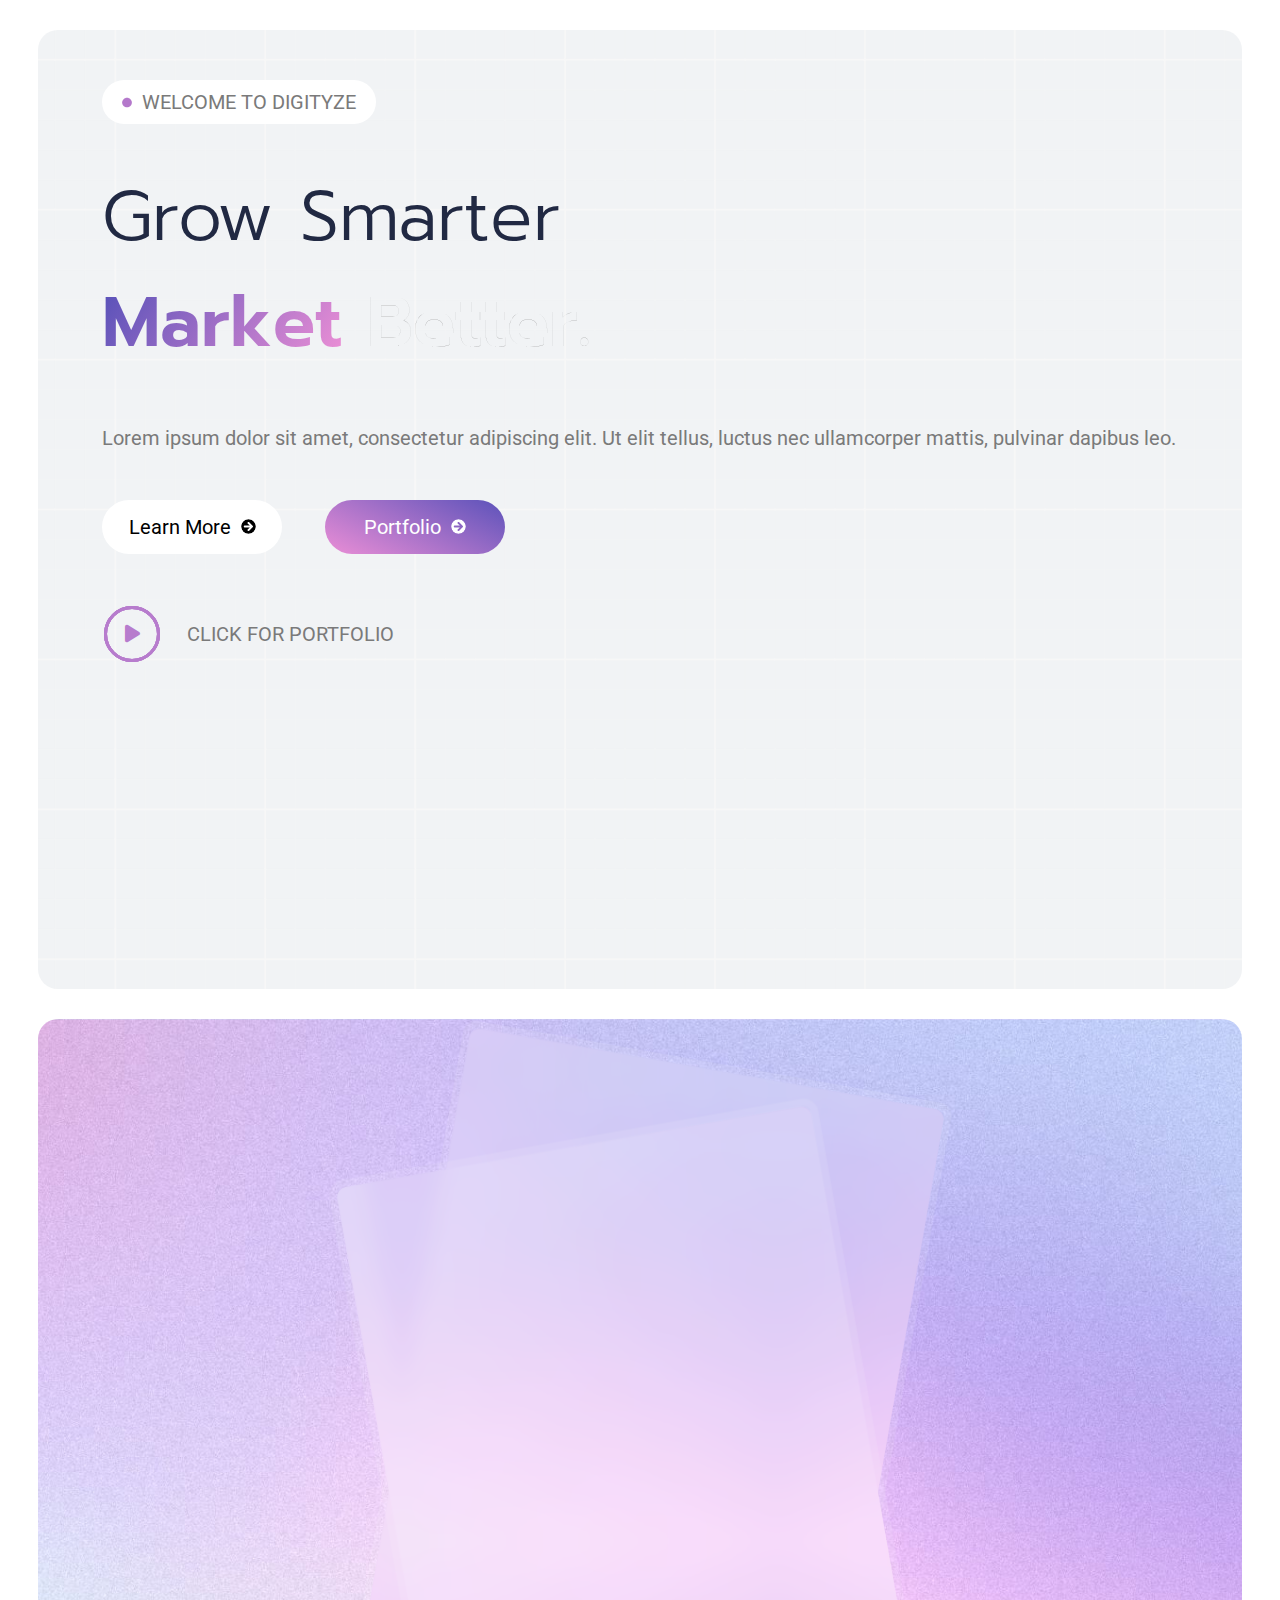
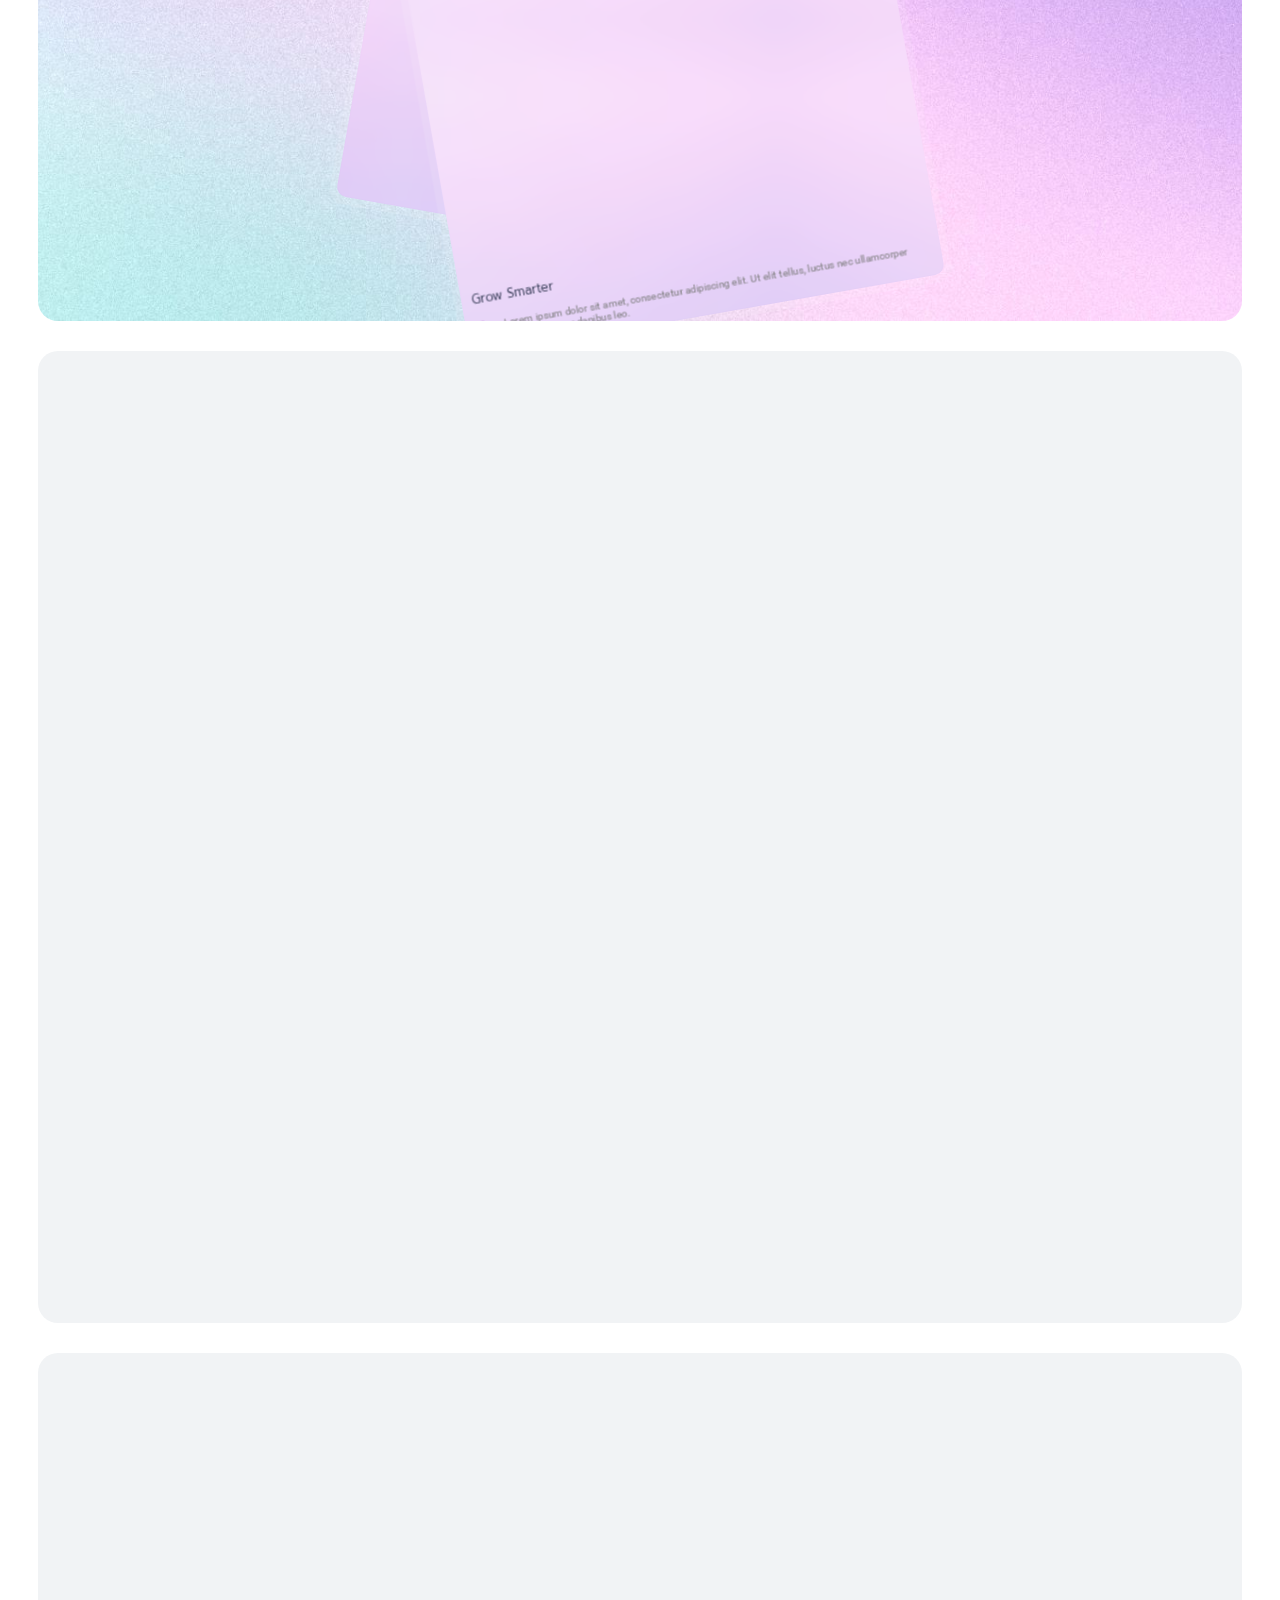
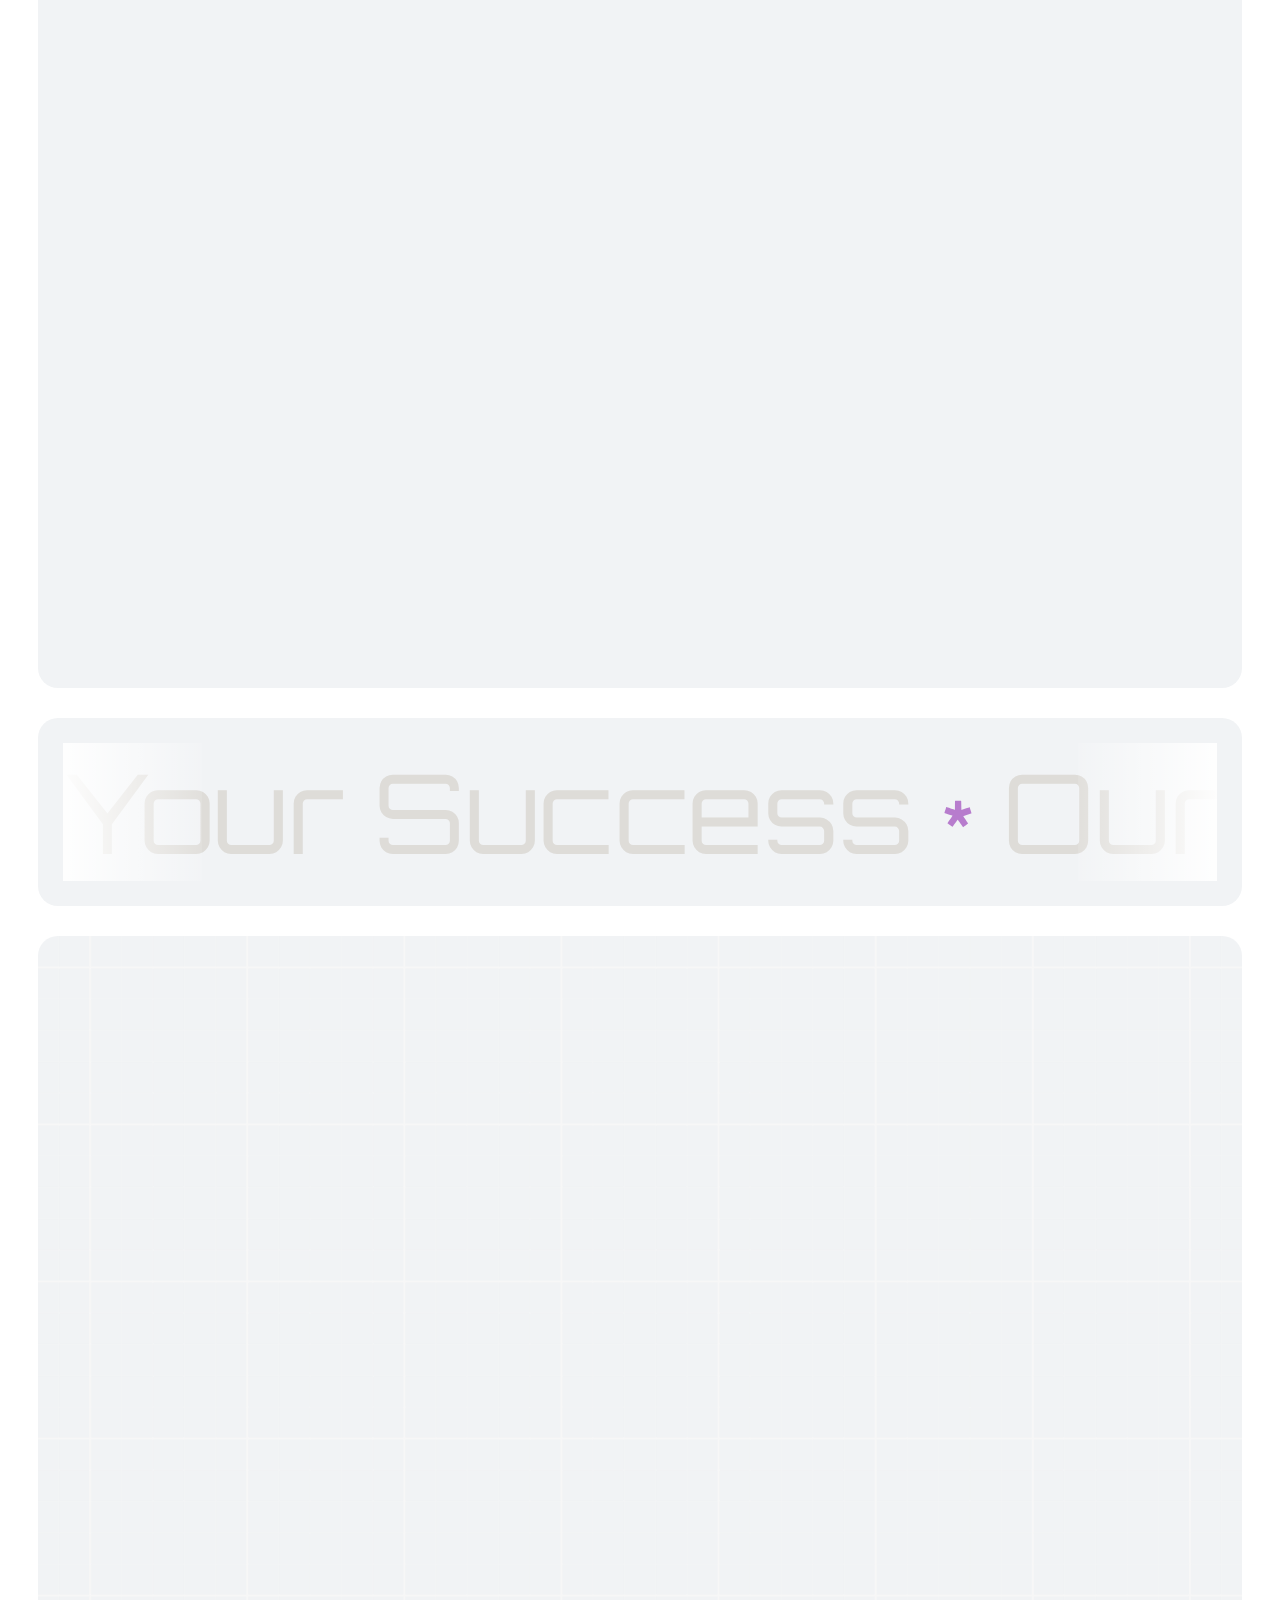
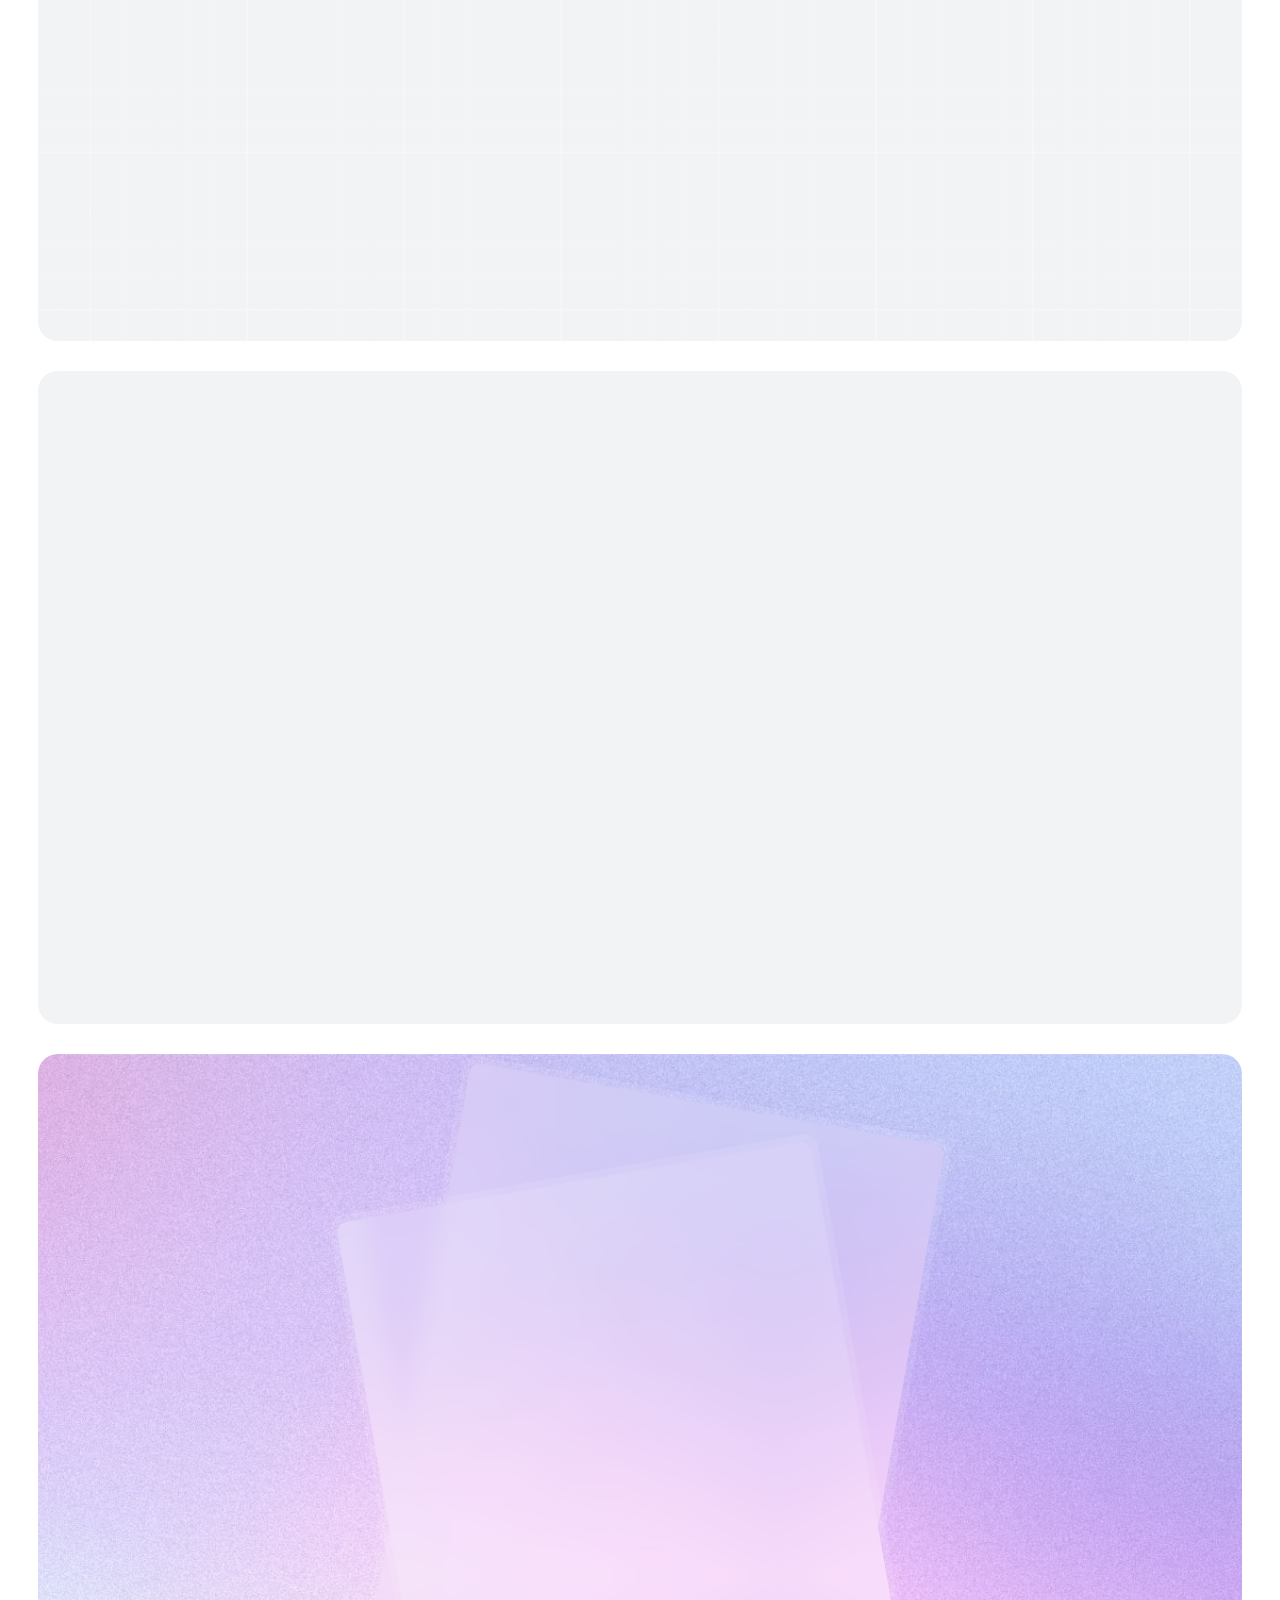
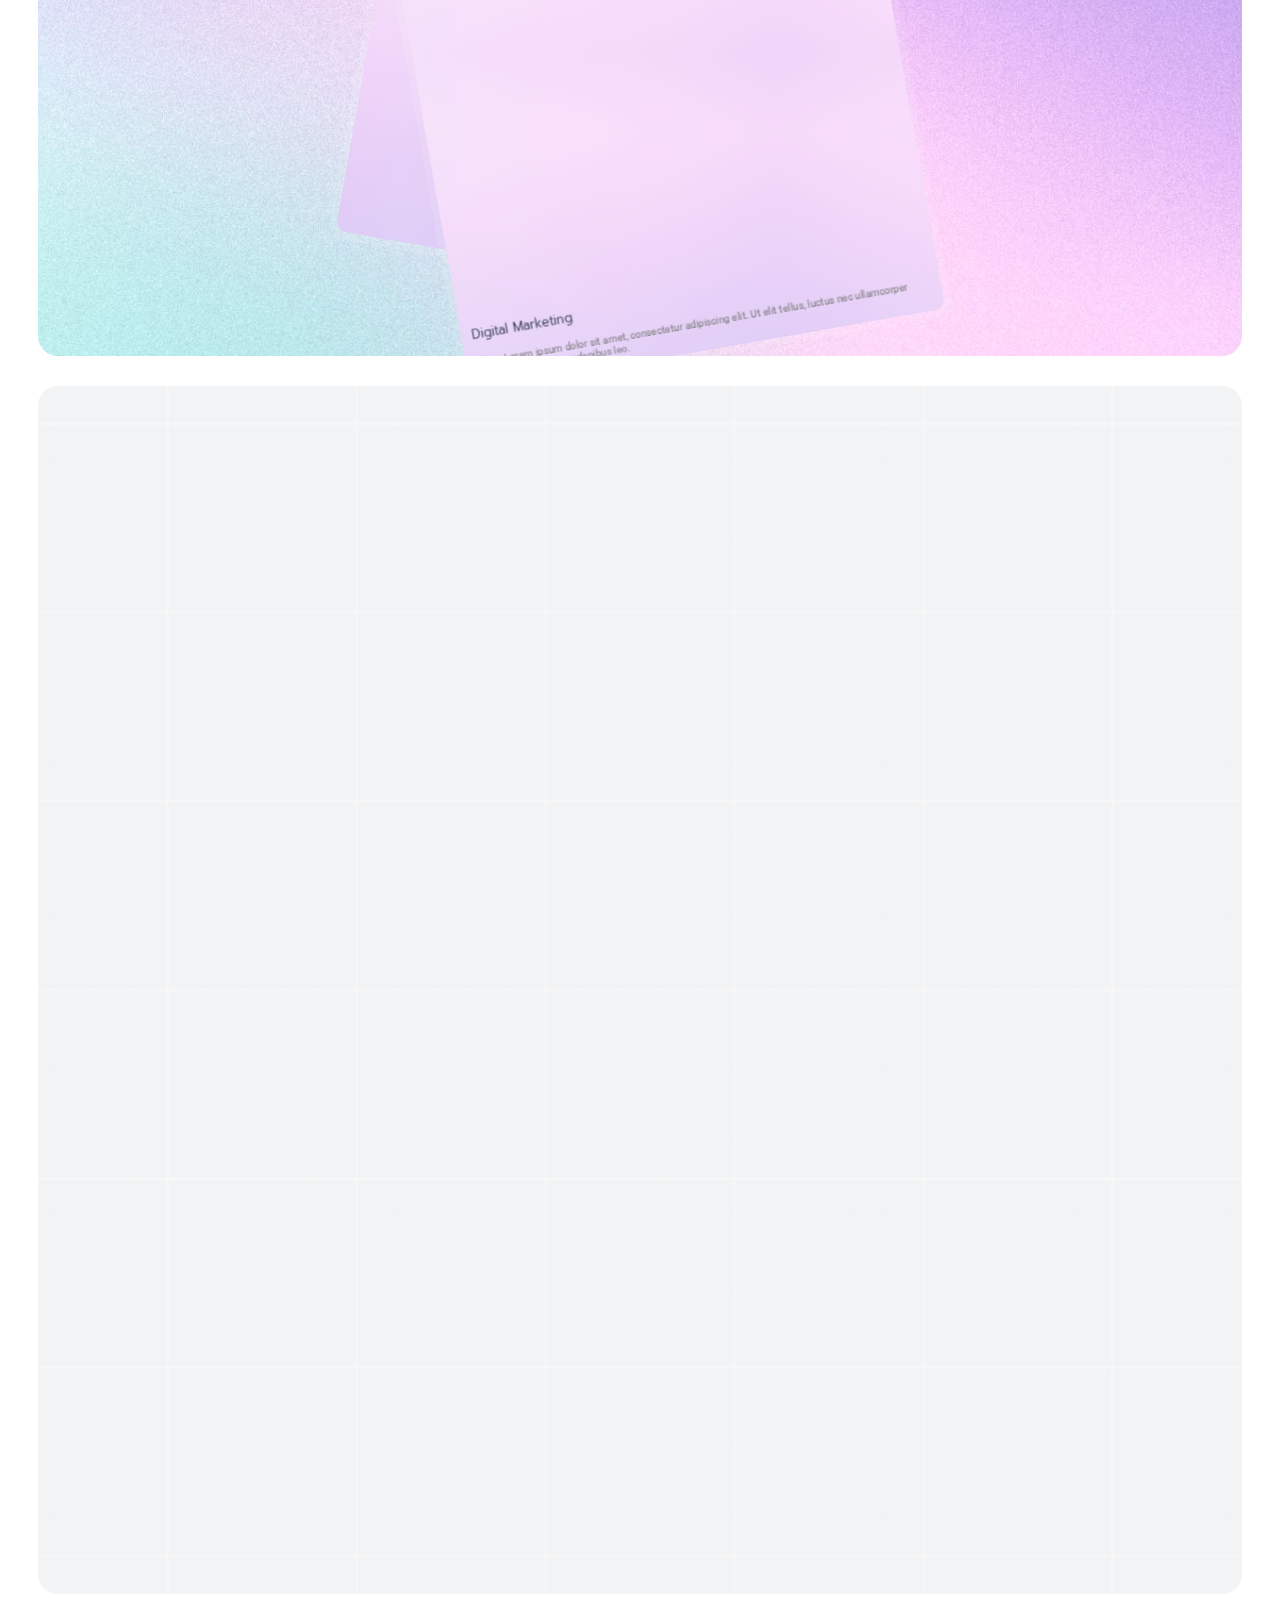
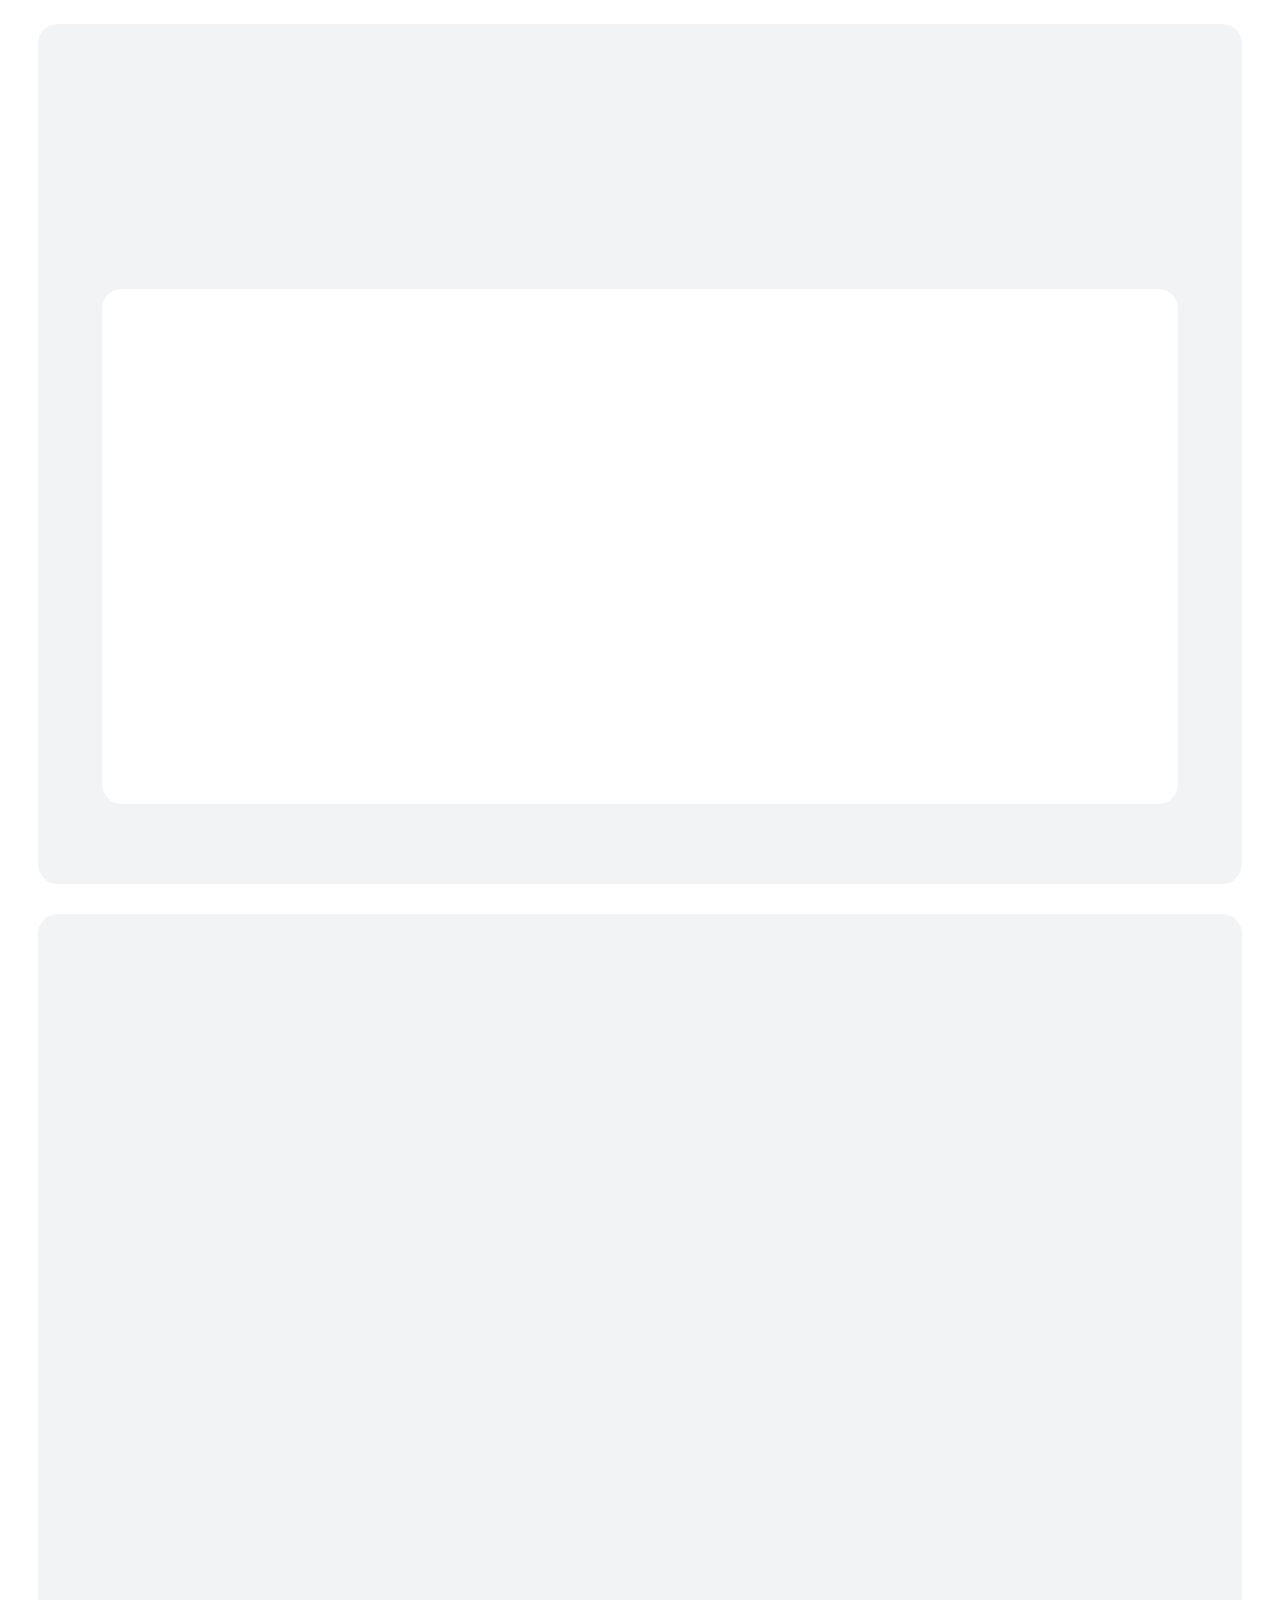
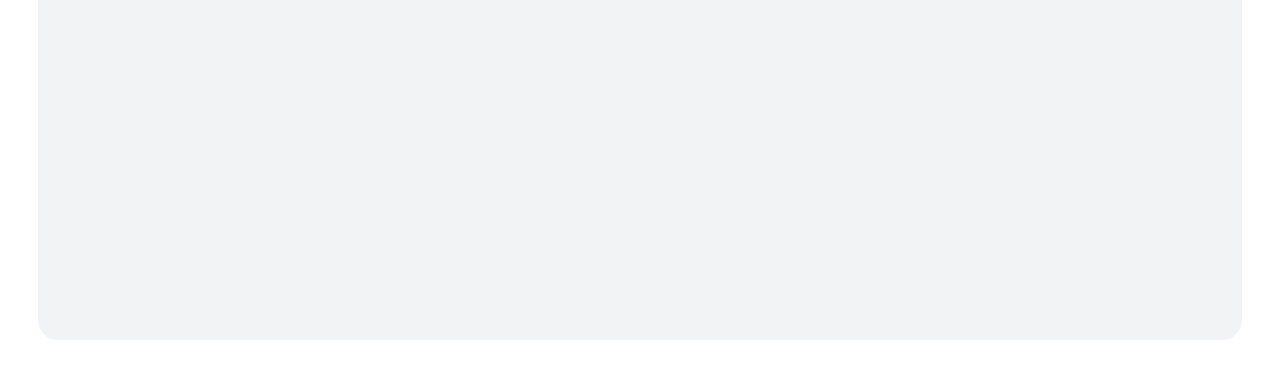
<file: index.html>
<!DOCTYPE html>
<html lang="en">

<head>
    <meta charset="UTF-8" />
    <meta name="viewport" content="width=device-width, initial-scale=1.0" />
    <title>Digitize</title>
    <link rel="stylesheet" href="style.css">
    <link href="https://fonts.googleapis.com/css2?family=Orbitron&display=swap" rel="stylesheet">
    <link href="https://fonts.googleapis.com/css2?family=Roboto&display=swap" rel="stylesheet">
    <link href="https://fonts.googleapis.com/css2?family=Prompt&display=swap" rel="stylesheet">
    <link rel="stylesheet" href="https://cdnjs.cloudflare.com/ajax/libs/font-awesome/6.4.0/css/all.min.css">
</head>

<body>
    <section class="section1">
        <section class="section1_col1 background_caro">
            <div class="sub_title ">
                <svg aria-hidden="true" class="sub_title_icon e-font-icon-svg e-fas-circle" viewBox="0 0 512 512"
                    xmlns="http://www.w3.org/2000/svg">
                    <path d="M256 8C119 8 8 119 8 256s111 248 248 248 248-111 248-248S393 8 256 8z"></path>
                </svg>

                <span>WELCOME TO DIGITYZE</span>
            </div>

            <h1 class="section1_col1_main_title first">
                Grow Smarter
                <div class="section1_col1_main_title_highligt promt_font">
                    <span class="main_title_highligt"> Market</span>
                    <span class="section1_col1_main_title_highligt2"> Better.</span>
                </div>
            </h1>

            <p class="section1_col1_content">Lorem ipsum dolor sit amet, consectetur adipiscing elit. Ut elit tellus,
                luctus nec ullamcorper mattis, pulvinar dapibus leo.</p>

            <div class="section1_col1_list_btt">
                <div class="button_gradient section1_col1_button_white section1_col1_button">
                    Learn More
                    <svg aria-hidden="true"
                        class="button_gradient_icon button_white_icon e-font-icon-svg e-fas-arrow-circle-right"
                        viewBox="0 0 512 512" xmlns="http://www.w3.org/2000/svg">
                        <path
                            d="M256 8c137 0 248 111 248 248S393 504 256 504 8 393 8 256 119 8 256 8zm-28.9 143.6l75.5 72.4H120c-13.3 0-24 10.7-24 24v16c0 13.3 10.7 24 24 24h182.6l-75.5 72.4c-9.7 9.3-9.9 24.8-.4 34.3l11 10.9c9.4 9.4 24.6 9.4 33.9 0L404.3 273c9.4-9.4 9.4-24.6 0-33.9L271.6 106.3c-9.4-9.4-24.6-9.4-33.9 0l-11 10.9c-9.5 9.6-9.3 25.1.4 34.4z">
                        </path>
                    </svg>
                </div>

                <div class="button_gradient section1_col1_button">
                    Portfolio
                    <svg aria-hidden="true" class="button_gradient_icon  e-font-icon-svg e-fas-arrow-circle-right"
                        viewBox="0 0 512 512" xmlns="http://www.w3.org/2000/svg">
                        <path
                            d="M256 8c137 0 248 111 248 248S393 504 256 504 8 393 8 256 119 8 256 8zm-28.9 143.6l75.5 72.4H120c-13.3 0-24 10.7-24 24v16c0 13.3 10.7 24 24 24h182.6l-75.5 72.4c-9.7 9.3-9.9 24.8-.4 34.3l11 10.9c9.4 9.4 24.6 9.4 33.9 0L404.3 273c9.4-9.4 9.4-24.6 0-33.9L271.6 106.3c-9.4-9.4-24.6-9.4-33.9 0l-11 10.9c-9.5 9.6-9.3 25.1.4 34.4z">
                        </path>
                    </svg>
                </div>
            </div>

            <div class="section1_col1_play_btt">
                <div class="section1_col1_play_btt_wrap_icon">
                    <i class="fas fa-play section1_col1_play_btt_icon"></i>
                    <span class="section1_col1_play_btt_wrap_icon_animation "></span>
                    <span class="section1_col1_play_btt_wrap_icon_animation delay1"></span>
                    <span class="section1_col1_play_btt_wrap_icon_animation delay2"></span>
                    <span class="section1_col1_play_btt_wrap_icon_animation delay3"></span>
                </div>
                CLICK FOR PORTFOLIO
            </div>

            <section class="section1_col1_list_counter">
                <div class="section1_col1_counter1 section1_col1_counter background_gradient">
                    <div class="section1_col1_counter_icon icon1">
                        <svg class="section1_up_right_icon" width="800px" height="800px" color="white"
                            viewBox="0 0 24 24" xmlns="http://www.w3.org/2000/svg" fill="none" stroke="#000000"
                            stroke-width="2" stroke-linecap="round" stroke-linejoin="round"
                            class="feather feather-arrow-up-right">
                            <line x1="7" y1="17" x2="17" y2="7"></line>
                            <polyline points="7 7 17 7 17 17"></polyline>
                        </svg>
                    </div>

                    <div class="section1_col1_counter1_align_text">
                        <div class="section1_col1_counter1_value orbitron_font">
                            239
                        </div>
                        <div class="section1_col1_counter1_content">
                            PORTFOLIO
                        </div>
                    </div>
                </div>

                <div class="section1_col1_counter2 section1_col1_counter">
                    <div class="section1_col1_counter_icon">
                        <svg class="section1_up_right_icon" width="800px" height="800px" color="white"
                            viewBox="0 0 24 24" xmlns="http://www.w3.org/2000/svg" fill="none" stroke="#000000"
                            stroke-width="2" stroke-linecap="round" stroke-linejoin="round"
                            class="feather feather-arrow-up-right">
                            <line x1="7" y1="17" x2="17" y2="7"></line>
                            <polyline points="7 7 17 7 17 17"></polyline>
                        </svg>
                    </div>

                    <div class="section1_col1_counter2_value orbitron_font">
                        65
                    </div>


                    <div class="section1_col1_counter2_content">
                        OUR TEAM
                    </div>

                </div>

                <div class="section1_col1_counter3 section1_col1_counter">
                    <div class="section1_col1_counter_icon">
                        <svg class="section1_up_right_icon" width="800px" height="800px" color="white"
                            viewBox="0 0 24 24" xmlns="http://www.w3.org/2000/svg" fill="none" stroke="#000000"
                            stroke-width="2" stroke-linecap="round" stroke-linejoin="round"
                            class="feather feather-arrow-up-right">
                            <line x1="7" y1="17" x2="17" y2="7"></line>
                            <polyline points="7 7 17 7 17 17"></polyline>
                        </svg>
                    </div>

                    <div class="section1_col1_counter3_value orbitron_font">
                        + <span class="section1_col1_counter3_value_value">12</span>
                    </div>


                    <div class="section1_col1_counter3_content">
                        COMPANY
                    </div>
                </div>
            </section>
        </section>

        <section class="section1_col2 background_gradient">
            <section class="section1_col2_wrap_wrap">
                <section class="section1_col2_wrap box2">
                    <div class="section1_col2_wrap_img">
                        <div class="section1_col2_img">
                            <img class="section1_col2_image1 box2" loading="lazy" decoding="async" src="img/Image2.jpg">
                        </div>
                    </div>

                    <div class="section1_col2_hidden_box2">
                        <h3 class="section1_col2_title">Grow Smarter</h3>

                        <div class="section1_col2_text">
                            <div class="section1_col2_text1a">
                                <svg aria-hidden="true" class="e-font-icon-svg e-fab-diaspora" viewBox="0 0 512 512"
                                    xmlns="http://www.w3.org/2000/svg">
                                    <path
                                        d="M251.64 354.55c-1.4 0-88 119.9-88.7 119.9S76.34 414 76 413.25s86.6-125.7 86.6-127.4c0-2.2-129.6-44-137.6-47.1-1.3-.5 31.4-101.8 31.7-102.1.6-.7 144.4 47 145.5 47 .4 0 .9-.6 1-1.3.4-2 1-148.6 1.7-149.6.8-1.2 104.5-.7 105.1-.3 1.5 1 3.5 156.1 6.1 156.1 1.4 0 138.7-47 139.3-46.3.8.9 31.9 102.2 31.5 102.6-.9.9-140.2 47.1-140.6 48.8-.3 1.4 82.8 122.1 82.5 122.9s-85.5 63.5-86.3 63.5c-1-.2-89-125.5-90.9-125.5z">
                                    </path>
                                </svg>
                            </div>

                            <div class="section1_col2_text1b">
                                Lorem ipsum dolor sit amet, consectetur adipiscing elit. Ut elit tellus, luctus nec
                                ullamcorper
                                mattis, pulvinar dapibus leo.
                            </div>
                        </div>
                    </div>
                </section>

                <div class="section1_col2_wrap">
                    <div class="section1_col2_wrap_img">
                        <div class="section1_col2_img">
                            <img class="section1_col2_image1" loading="lazy" decoding="async"
                                src="img/four-female-partners-sitting-at-desk-and-discussin-2024-12-13-13-45-03-utc.jpg">
                        </div>
                        <img class="section1_col2_image2" loading="lazy" decoding="async"
                            src="img/satisfied-young-woman-reads-interesting-invitation-2025-01-23-21-30-28-utc-2.png">
                    </div>


                    <h3 class="section1_col2_title">Grow Smarter</h3>

                    <div class="section1_col2_text">
                        <div class="section1_col2_text1a">
                            <svg aria-hidden="true" class="e-font-icon-svg e-fab-diaspora" viewBox="0 0 512 512"
                                xmlns="http://www.w3.org/2000/svg">
                                <path
                                    d="M251.64 354.55c-1.4 0-88 119.9-88.7 119.9S76.34 414 76 413.25s86.6-125.7 86.6-127.4c0-2.2-129.6-44-137.6-47.1-1.3-.5 31.4-101.8 31.7-102.1.6-.7 144.4 47 145.5 47 .4 0 .9-.6 1-1.3.4-2 1-148.6 1.7-149.6.8-1.2 104.5-.7 105.1-.3 1.5 1 3.5 156.1 6.1 156.1 1.4 0 138.7-47 139.3-46.3.8.9 31.9 102.2 31.5 102.6-.9.9-140.2 47.1-140.6 48.8-.3 1.4 82.8 122.1 82.5 122.9s-85.5 63.5-86.3 63.5c-1-.2-89-125.5-90.9-125.5z">
                                </path>
                            </svg>
                        </div>

                        <div class="section1_col2_text1b">
                            Lorem ipsum dolor sit amet, consectetur adipiscing elit. Ut elit tellus, luctus nec
                            ullamcorper
                            mattis, pulvinar dapibus leo.
                        </div>
                    </div>
                </div>
            </section>
        </section>
    </section>

    <section class="section2">
        <section class="section2_row1">
            <section class="section2_row1_col1">
                <div class="sub_title ">
                    <svg aria-hidden="true" class="sub_title_icon e-font-icon-svg e-fas-circle" viewBox="0 0 512 512"
                        xmlns="http://www.w3.org/2000/svg">
                        <path d="M256 8C119 8 8 119 8 256s111 248 248 248 248-111 248-248S393 8 256 8z"></path>
                    </svg>

                    <span>WE PROVIDE</span>
                </div>

                <h2 class="section1_col1_main_title">
                    We Provide Complete Online
                    <span class="main_title_highligt"> Marketing</span>
                    Solutions
                </h2>
            </section>


            <section class="section2_row1_col2">
                Lorem ipsum dolor sit amet, consectetur adipiscing elit. Ut elit tellus, luctus nec ullamcorper
                mattis, pulvinar dapibus leo.

                <div class="section2_row1_col2_button button_gradient">
                    Learn More
                    <svg aria-hidden="true" class="button_gradient_icon  e-font-icon-svg e-fas-arrow-circle-right"
                        viewBox="0 0 512 512" xmlns="http://www.w3.org/2000/svg">
                        <path
                            d="M256 8c137 0 248 111 248 248S393 504 256 504 8 393 8 256 119 8 256 8zm-28.9 143.6l75.5 72.4H120c-13.3 0-24 10.7-24 24v16c0 13.3 10.7 24 24 24h182.6l-75.5 72.4c-9.7 9.3-9.9 24.8-.4 34.3l11 10.9c9.4 9.4 24.6 9.4 33.9 0L404.3 273c9.4-9.4 9.4-24.6 0-33.9L271.6 106.3c-9.4-9.4-24.6-9.4-33.9 0l-11 10.9c-9.5 9.6-9.3 25.1.4 34.4z">
                        </path>
                    </svg>
                </div>
            </section>
        </section>

        <section class="section2_row2">
            <div class="section2_row2_item ">
                <h3 class="section2_row2_title">Social Media Strategy</h3>

                <p class="section2_row2_content">Lorem ipsum dolor sit amet, consectetur adipiscing elit. Ut elit tellus
                    luctus nec.
                </p>

                <div class="section2_row2_item_stack">
                    <div class="section2_row2_item_stack1">
                    </div>
                    <div class="section2_row2_item_stack2">
                    </div>
                    <div class="section2_row2_item_stack_icon">
                        <i class="fas fa-share-alt section2_row2_item_stack_icon_icon"></i>
                    </div>

                    <div class="section2_row2_img">
                        <img class="section2_row2_image" loading="lazy" decoding="async"
                            src="img/person-studying-digital-marketing-online-2025-02-11-13-58-52-utc-1536x1024.jpg">
                    </div>
                </div>
            </div>

            <div class="section2_row2_item middle background_gradient ">
                <h3 class="section2_row2_title middle ">Digital Marketing</h3>

                <p class="section2_row2_content">Lorem ipsum dolor sit amet, consectetur adipiscing elit. Ut elit tellus
                    luctus nec.
                </p>

                <div class="section2_row2_item_stack">
                    <div class="section2_row2_item_stack1">
                    </div>
                    <div class="section2_row2_item_stack2">
                    </div>
                    <div class="section2_row2_item_stack_icon middle ">
                        <i class="fas fa-bullseye section2_row2_item_stack_icon_icon"></i>
                    </div>

                    <div class="section2_row2_img">
                        <img class="section2_row2_image" loading="lazy" decoding="async"
                            src="img/four-female-partners-sitting-at-desk-and-discussin-2024-12-13-13-45-03-utc-1536x1024.jpg">
                    </div>
                </div>
            </div>

            <div class="section2_row2_item">
                <h3 class="section2_row2_title">Brand Development</h3>

                <p class="section2_row2_content">Lorem ipsum dolor sit amet, consectetur adipiscing elit. Ut elit tellus
                    luctus nec.
                </p>

                <div class="section2_row2_item_stack">
                    <div class="section2_row2_item_stack1">
                    </div>
                    <div class="section2_row2_item_stack2">
                    </div>
                    <div class="section2_row2_item_stack_icon">
                        <i class="fas fa-tag section2_row2_item_stack_icon_icon"></i>
                    </div>

                    <div class="section2_row2_img">
                        <img class="section2_row2_image" loading="lazy" decoding="async"
                            src="img/brainstorming-session-2025-02-11-13-52-36-utc-1536x1025.jpg">
                    </div>
                </div>
            </div>
        </section>
    </section>

    <section class="section3">
        <section class="section2_row1">
            <section class="section2_row1_col1">
                <div class="sub_title ">
                    <svg aria-hidden="true" class="sub_title_icon e-font-icon-svg e-fas-circle" viewBox="0 0 512 512"
                        xmlns="http://www.w3.org/2000/svg">
                        <path d="M256 8C119 8 8 119 8 256s111 248 248 248 248-111 248-248S393 8 256 8z"></path>
                    </svg>

                    <span>OUR SOLUTIONS</span>
                </div>

                <h2 class="section1_col1_main_title">
                    Driving Growth Through Digital
                    <span class="main_title_highligt">Excellence</span>
                </h2>
            </section>


            <section class="section2_row1_col2">
                Lorem ipsum dolor sit amet, consectetur adipiscing elit. Ut elit tellus, luctus nec ullamcorper
                mattis, pulvinar dapibus leo.

                <div class="section2_row1_col2_button button_gradient">
                    Learn More
                    <svg aria-hidden="true" class="button_gradient_icon  e-font-icon-svg e-fas-arrow-circle-right"
                        viewBox="0 0 512 512" xmlns="http://www.w3.org/2000/svg">
                        <path
                            d="M256 8c137 0 248 111 248 248S393 504 256 504 8 393 8 256 119 8 256 8zm-28.9 143.6l75.5 72.4H120c-13.3 0-24 10.7-24 24v16c0 13.3 10.7 24 24 24h182.6l-75.5 72.4c-9.7 9.3-9.9 24.8-.4 34.3l11 10.9c9.4 9.4 24.6 9.4 33.9 0L404.3 273c9.4-9.4 9.4-24.6 0-33.9L271.6 106.3c-9.4-9.4-24.6-9.4-33.9 0l-11 10.9c-9.5 9.6-9.3 25.1.4 34.4z">
                        </path>
                    </svg>
                </div>
            </section>
        </section>

        <section class="section3_row2">
            <div class="section3_row2_col1">
                <div class="section3_row2_col1_img">
                    <img class="section3_row2_col1_image" loading="lazy" decoding="async"
                        src="img/Frame-1321315563-1.png">
                </div>

                <h3 class="section3_row2_col1_title">Analytics and Reporting</h3>
            </div>

            <div class="section3_row2_col2">
                <div class="section3_row2_col2_img">
                    <img class="section3_row2_col2_image" loading="lazy" decoding="async"
                        src="img/Frame-1000006299.png">
                </div>

                <h3 class="section3_row2_col2_title">Analytics and Reporting</h3>

                <p class="section3_row2_col2_content">Lorem ipsum dolor sit amet, consectetur adipiscing elit.
                    Ut elit tellus, luctus nec ullamcorper mattis, pulvinar dapibus leo.</p>
            </div>
        </section>
    </section>

    <section class="section4 ">
        <div class="section4_text_wrapper">
            <div class="section4_text orbitron_font">
                <!-- 2 thẻ span viết liên tục để tránh tạo khoảng trắng giữa 2 thẻ làm hiệu ứng bị giật thay vào đó sẽ dùng thêm padding right -->
                <span>Your Success
                    <svg aria-hidden="true" class="star_icon e-font-icon-svg e-fab-diaspora" viewBox="0 0 512 512"
                        xmlns="http://www.w3.org/2000/svg">
                        <path
                            d="M251.64 354.55c-1.4 0-88 119.9-88.7 119.9S76.34 414 76 413.25s86.6-125.7 86.6-127.4c0-2.2-129.6-44-137.6-47.1-1.3-.5 31.4-101.8 31.7-102.1.6-.7 144.4 47 145.5 47 .4 0 .9-.6 1-1.3.4-2 1-148.6 1.7-149.6.8-1.2 104.5-.7 105.1-.3 1.5 1 3.5 156.1 6.1 156.1 1.4 0 138.7-47 139.3-46.3.8.9 31.9 102.2 31.5 102.6-.9.9-140.2 47.1-140.6 48.8-.3 1.4 82.8 122.1 82.5 122.9s-85.5 63.5-86.3 63.5c-1-.2-89-125.5-90.9-125.5z">
                        </path>
                    </svg>
                    Our Strategy
                    <svg aria-hidden="true" class="star_icon e-font-icon-svg e-fab-diaspora" viewBox="0 0 512 512"
                        xmlns="http://www.w3.org/2000/svg">
                        <path
                            d="M251.64 354.55c-1.4 0-88 119.9-88.7 119.9S76.34 414 76 413.25s86.6-125.7 86.6-127.4c0-2.2-129.6-44-137.6-47.1-1.3-.5 31.4-101.8 31.7-102.1.6-.7 144.4 47 145.5 47 .4 0 .9-.6 1-1.3.4-2 1-148.6 1.7-149.6.8-1.2 104.5-.7 105.1-.3 1.5 1 3.5 156.1 6.1 156.1 1.4 0 138.7-47 139.3-46.3.8.9 31.9 102.2 31.5 102.6-.9.9-140.2 47.1-140.6 48.8-.3 1.4 82.8 122.1 82.5 122.9s-85.5 63.5-86.3 63.5c-1-.2-89-125.5-90.9-125.5z">
                        </path>
                    </svg>
                    Digital Design
                    <svg aria-hidden="true" class="star_icon e-font-icon-svg e-fab-diaspora" viewBox="0 0 512 512"
                        xmlns="http://www.w3.org/2000/svg">
                        <path
                            d="M251.64 354.55c-1.4 0-88 119.9-88.7 119.9S76.34 414 76 413.25s86.6-125.7 86.6-127.4c0-2.2-129.6-44-137.6-47.1-1.3-.5 31.4-101.8 31.7-102.1.6-.7 144.4 47 145.5 47 .4 0 .9-.6 1-1.3.4-2 1-148.6 1.7-149.6.8-1.2 104.5-.7 105.1-.3 1.5 1 3.5 156.1 6.1 156.1 1.4 0 138.7-47 139.3-46.3.8.9 31.9 102.2 31.5 102.6-.9.9-140.2 47.1-140.6 48.8-.3 1.4 82.8 122.1 82.5 122.9s-85.5 63.5-86.3 63.5c-1-.2-89-125.5-90.9-125.5z">
                        </path>
                    </svg></span><span>Your Success
                    <svg aria-hidden="true" class="star_icon e-font-icon-svg e-fab-diaspora" viewBox="0 0 512 512"
                        xmlns="http://www.w3.org/2000/svg">
                        <path
                            d="M251.64 354.55c-1.4 0-88 119.9-88.7 119.9S76.34 414 76 413.25s86.6-125.7 86.6-127.4c0-2.2-129.6-44-137.6-47.1-1.3-.5 31.4-101.8 31.7-102.1.6-.7 144.4 47 145.5 47 .4 0 .9-.6 1-1.3.4-2 1-148.6 1.7-149.6.8-1.2 104.5-.7 105.1-.3 1.5 1 3.5 156.1 6.1 156.1 1.4 0 138.7-47 139.3-46.3.8.9 31.9 102.2 31.5 102.6-.9.9-140.2 47.1-140.6 48.8-.3 1.4 82.8 122.1 82.5 122.9s-85.5 63.5-86.3 63.5c-1-.2-89-125.5-90.9-125.5z">
                        </path>
                    </svg>
                    Our Strategy
                    <svg aria-hidden="true" class="star_icon e-font-icon-svg e-fab-diaspora" viewBox="0 0 512 512"
                        xmlns="http://www.w3.org/2000/svg">
                        <path
                            d="M251.64 354.55c-1.4 0-88 119.9-88.7 119.9S76.34 414 76 413.25s86.6-125.7 86.6-127.4c0-2.2-129.6-44-137.6-47.1-1.3-.5 31.4-101.8 31.7-102.1.6-.7 144.4 47 145.5 47 .4 0 .9-.6 1-1.3.4-2 1-148.6 1.7-149.6.8-1.2 104.5-.7 105.1-.3 1.5 1 3.5 156.1 6.1 156.1 1.4 0 138.7-47 139.3-46.3.8.9 31.9 102.2 31.5 102.6-.9.9-140.2 47.1-140.6 48.8-.3 1.4 82.8 122.1 82.5 122.9s-85.5 63.5-86.3 63.5c-1-.2-89-125.5-90.9-125.5z">
                        </path>
                    </svg>
                    Digital Design
                    <svg aria-hidden="true" class="star_icon e-font-icon-svg e-fab-diaspora" viewBox="0 0 512 512"
                        xmlns="http://www.w3.org/2000/svg">
                        <path
                            d="M251.64 354.55c-1.4 0-88 119.9-88.7 119.9S76.34 414 76 413.25s86.6-125.7 86.6-127.4c0-2.2-129.6-44-137.6-47.1-1.3-.5 31.4-101.8 31.7-102.1.6-.7 144.4 47 145.5 47 .4 0 .9-.6 1-1.3.4-2 1-148.6 1.7-149.6.8-1.2 104.5-.7 105.1-.3 1.5 1 3.5 156.1 6.1 156.1 1.4 0 138.7-47 139.3-46.3.8.9 31.9 102.2 31.5 102.6-.9.9-140.2 47.1-140.6 48.8-.3 1.4 82.8 122.1 82.5 122.9s-85.5 63.5-86.3 63.5c-1-.2-89-125.5-90.9-125.5z">
                        </path>
                    </svg>
                </span>
            </div>
            <div class="section4_layout layout_left"></div>
            <div class="section4_layout layout_right"></div>
        </div>


    </section>

    <section class="section5 background_caro">
        <section class="section5_row1">
            <div class="sub_title section5_row1_sub_title ">
                <svg aria-hidden="true" class="sub_title_icon e-font-icon-svg e-fas-circle" viewBox="0 0 512 512"
                    xmlns="http://www.w3.org/2000/svg">
                    <path d="M256 8C119 8 8 119 8 256s111 248 248 248 248-111 248-248S393 8 256 8z"></path>
                </svg>

                <span>OUR SERVICES</span>
            </div>

            <h2 class="section5_row1_main_title">
                Modern
                <span class="main_title_highligt">Solutions</span>
                for a Digital World.
            </h2>
        </section>

        <section class="section5_row2">
            <section class=" section5_row2_col1 ">
                <div class="section5_row2_item ">
                    <div class="section5_row2_icon">
                        <i class="fas fa-rocket"></i>
                    </div>

                    <div class="section5_row2_item_row2">
                        <h3 class=" section2_row2_title">Digital Marketing</h3>

                        <p class="section2_row2_content">Lorem ipsum dolor sit amet, consectetur adipiscing elit. Ut
                            elit
                            tellus luctus nec.</p>

                        <div class="button_gradient section2_row2_btt">
                            Get Started
                            <svg aria-hidden="true"
                                class="button_gradient_icon e-font-icon-svg e-fas-arrow-circle-right"
                                viewBox="0 0 512 512" xmlns="http://www.w3.org/2000/svg">
                                <path
                                    d="M256 8c137 0 248 111 248 248S393 504 256 504 8 393 8 256 119 8 256 8zm-28.9 143.6l75.5 72.4H120c-13.3 0-24 10.7-24 24v16c0 13.3 10.7 24 24 24h182.6l-75.5 72.4c-9.7 9.3-9.9 24.8-.4 34.3l11 10.9c9.4 9.4 24.6 9.4 33.9 0L404.3 273c9.4-9.4 9.4-24.6 0-33.9L271.6 106.3c-9.4-9.4-24.6-9.4-33.9 0l-11 10.9c-9.5 9.6-9.3 25.1.4 34.4z">
                                </path>
                            </svg>
                        </div>
                    </div>
                </div>

                <div class="section5_row2_item ">
                    <div class="section5_row2_icon">
                        <i class="fas fa-volume-up"></i>
                    </div>

                    <div class="section5_row2_item_row2">
                        <h3 class=" section2_row2_title">Paid Promote</h3>

                        <p class="section2_row2_content">Lorem ipsum dolor sit amet, consectetur adipiscing elit. Ut
                            elit
                            tellus luctus nec.</p>

                        <div class="button_gradient section2_row2_btt">
                            Get Started
                            <svg aria-hidden="true"
                                class="button_gradient_icon e-font-icon-svg e-fas-arrow-circle-right"
                                viewBox="0 0 512 512" xmlns="http://www.w3.org/2000/svg">
                                <path
                                    d="M256 8c137 0 248 111 248 248S393 504 256 504 8 393 8 256 119 8 256 8zm-28.9 143.6l75.5 72.4H120c-13.3 0-24 10.7-24 24v16c0 13.3 10.7 24 24 24h182.6l-75.5 72.4c-9.7 9.3-9.9 24.8-.4 34.3l11 10.9c9.4 9.4 24.6 9.4 33.9 0L404.3 273c9.4-9.4 9.4-24.6 0-33.9L271.6 106.3c-9.4-9.4-24.6-9.4-33.9 0l-11 10.9c-9.5 9.6-9.3 25.1.4 34.4z">
                                </path>
                            </svg>
                        </div>
                    </div>
                </div>

                <div class="section5_row2_item ">
                    <div class="section5_row2_icon">
                        <i class="fas fa-chart-line"></i>
                    </div>

                    <div class="section5_row2_item_row2">
                        <h3 class=" section2_row2_title">Data Driven</h3>

                        <p class="section2_row2_content">Lorem ipsum dolor sit amet, consectetur adipiscing elit. Ut
                            elit
                            tellus luctus nec.</p>

                        <div class="button_gradient section2_row2_btt">
                            Get Started
                            <svg aria-hidden="true"
                                class="button_gradient_icon e-font-icon-svg e-fas-arrow-circle-right"
                                viewBox="0 0 512 512" xmlns="http://www.w3.org/2000/svg">
                                <path
                                    d="M256 8c137 0 248 111 248 248S393 504 256 504 8 393 8 256 119 8 256 8zm-28.9 143.6l75.5 72.4H120c-13.3 0-24 10.7-24 24v16c0 13.3 10.7 24 24 24h182.6l-75.5 72.4c-9.7 9.3-9.9 24.8-.4 34.3l11 10.9c9.4 9.4 24.6 9.4 33.9 0L404.3 273c9.4-9.4 9.4-24.6 0-33.9L271.6 106.3c-9.4-9.4-24.6-9.4-33.9 0l-11 10.9c-9.5 9.6-9.3 25.1.4 34.4z">
                                </path>
                            </svg>
                        </div>
                    </div>
                </div>
            </section>

            <section class="section5_row2_col2 background_gradient">
                <div class="section5_row2_icon">
                    <i class="fas fa-bullseye"></i>
                </div>

                <div class="section5_row2_col2_row2">
                    <h3 class="section5_row2_col2_row2_title">Data Driven</h3>

                    <p class="section5_row2_col2_row2_title_content">Lorem ipsum dolor sit amet, consectetur adipiscing
                        elit. Utelit tellus luctus nec.</p>

                    <div class="button_gradient section2_row2_btt">
                        Get Started
                        <svg aria-hidden="true" class="button_gradient_icon e-font-icon-svg e-fas-arrow-circle-right"
                            viewBox="0 0 512 512" xmlns="http://www.w3.org/2000/svg">
                            <path
                                d="M256 8c137 0 248 111 248 248S393 504 256 504 8 393 8 256 119 8 256 8zm-28.9 143.6l75.5 72.4H120c-13.3 0-24 10.7-24 24v16c0 13.3 10.7 24 24 24h182.6l-75.5 72.4c-9.7 9.3-9.9 24.8-.4 34.3l11 10.9c9.4 9.4 24.6 9.4 33.9 0L404.3 273c9.4-9.4 9.4-24.6 0-33.9L271.6 106.3c-9.4-9.4-24.6-9.4-33.9 0l-11 10.9c-9.5 9.6-9.3 25.1.4 34.4z">
                            </path>
                        </svg>
                    </div>
                </div>
            </section>
        </section>
    </section>

    <section class="section6 ">
        <section class="section2_row1">
            <div class="section2_row1_col1">
                <div class="sub_title ">
                    <svg aria-hidden="true" class="sub_title_icon e-font-icon-svg e-fas-circle" viewBox="0 0 512 512"
                        xmlns="http://www.w3.org/2000/svg">
                        <path d="M256 8C119 8 8 119 8 256s111 248 248 248 248-111 248-248S393 8 256 8z"></path>
                    </svg>

                    <span>ACHIEVEMENT</span>
                </div>

                <h2 class="section1_col1_main_title">
                    Excellence
                    <span class="main_title_highligt"> Achieved</span>
                    , Every Step of the Way.
                </h2>
            </div>


            <div class="section2_row1_col2">
                Lorem ipsum dolor sit amet, consectetur adipiscing elit. Ut elit tellus, luctus nec ullamcorper
                mattis, pulvinar dapibus leo.

                <div class="section2_row1_col2_button button_gradient">
                    Learn More
                    <svg aria-hidden="true" class="button_gradient_icon  e-font-icon-svg e-fas-arrow-circle-right"
                        viewBox="0 0 512 512" xmlns="http://www.w3.org/2000/svg">
                        <path
                            d="M256 8c137 0 248 111 248 248S393 504 256 504 8 393 8 256 119 8 256 8zm-28.9 143.6l75.5 72.4H120c-13.3 0-24 10.7-24 24v16c0 13.3 10.7 24 24 24h182.6l-75.5 72.4c-9.7 9.3-9.9 24.8-.4 34.3l11 10.9c9.4 9.4 24.6 9.4 33.9 0L404.3 273c9.4-9.4 9.4-24.6 0-33.9L271.6 106.3c-9.4-9.4-24.6-9.4-33.9 0l-11 10.9c-9.5 9.6-9.3 25.1.4 34.4z">
                        </path>
                    </svg>
                </div>
            </div>
        </section>

        <section class="section6_row2">
            <div class="section6_row2_item">
                <div class="section6_row2_item_icon">
                    <i class="fas fa-users"></i>
                </div>

                <div class="section6_row2_item_text">
                    <h2 class="section6_row2_item_text_value">
                        <span class="section6_row2_item_text_value_HC">63</span>K+
                    </h2>
                    <h4 class="section6_row2_item_text_content">Happy Client</h4>
                </div>
            </div>

            <div class="section6_row2_item second">
                <div class="section6_row2_item_icon second">
                    <i class="fas fa-check"></i>
                </div>

                <div class="section6_row2_item_text">
                    <h2 class="section6_row2_item_text_value">
                        <span class="section6_row2_item_text_value_integer_PD">2</span>.<span
                            class="section6_row2_item_text_value_decimal_PD">65</span>K+
                    </h2>
                    <h4 class="section6_row2_item_text_content">Project Done</h4>
                </div>
            </div>

            <div class="section6_row2_item">
                <div class="section6_row2_item_icon">
                    <i class="fas fa-star-half-alt"></i>
                </div>

                <div class="section6_row2_item_text">
                    <h2 class="section6_row2_item_text_value">
                        <span class="section6_row2_item_text_value_integer_CR">4</span>.<span
                            class="section6_row2_item_text_value_decimal_CR">9</span>K+
                    </h2>
                    <h4 class="section6_row2_item_text_content">Client Ratings</h4>
                </div>
            </div>

            <div class="section6_row2_item">
                <div class="section6_row2_item_icon">
                    <i class="fas fa-award"></i>
                </div>

                <div class="section6_row2_item_text">
                    <h2 class="section6_row2_item_text_value">
                        <span class="section6_row2_item_text_value_YE">23</span>+
                    </h2>
                    <h4 class="section6_row2_item_text_content">Years Experience</h4>
                </div>
            </div>

        </section>
    </section>

    <section class="section7">
        <section class="section7_col1 background_gradient">
            <section class="section1_col2_wrap_wrap">
                <section class="section1_col2_wrap box2">
                    <div class="section1_col2_wrap_img">
                        <div class="section1_col2_img">
                            <img class="section1_col2_image1 box2" loading="lazy" decoding="async" src="img/Image2.jpg">
                        </div>
                    </div>

                    <div class="section1_col2_hidden_box2">
                        <h3 class="section1_col2_title">Grow Smarter</h3>

                        <div class="section1_col2_text">
                            <div class="section1_col2_text1a">
                                <svg aria-hidden="true" class="e-font-icon-svg e-fab-diaspora" viewBox="0 0 512 512"
                                    xmlns="http://www.w3.org/2000/svg">
                                    <path
                                        d="M251.64 354.55c-1.4 0-88 119.9-88.7 119.9S76.34 414 76 413.25s86.6-125.7 86.6-127.4c0-2.2-129.6-44-137.6-47.1-1.3-.5 31.4-101.8 31.7-102.1.6-.7 144.4 47 145.5 47 .4 0 .9-.6 1-1.3.4-2 1-148.6 1.7-149.6.8-1.2 104.5-.7 105.1-.3 1.5 1 3.5 156.1 6.1 156.1 1.4 0 138.7-47 139.3-46.3.8.9 31.9 102.2 31.5 102.6-.9.9-140.2 47.1-140.6 48.8-.3 1.4 82.8 122.1 82.5 122.9s-85.5 63.5-86.3 63.5c-1-.2-89-125.5-90.9-125.5z">
                                    </path>
                                </svg>
                            </div>

                            <div class="section1_col2_text1b">
                                Lorem ipsum dolor sit amet, consectetur adipiscing elit. Ut elit tellus, luctus nec
                                ullamcorper
                                mattis, pulvinar dapibus leo.
                            </div>
                        </div>
                    </div>
                </section>

                <div class="section1_col2_wrap">
                    <div class="section1_col2_wrap_img">
                        <div class="section1_col2_img">
                            <img class="section1_col2_image1" loading="lazy" decoding="async"
                                src="img/four-female-partners-sitting-at-desk-and-discussin-2024-12-13-13-45-03-utc.jpg">
                        </div>
                        <img class="section1_col2_image2" loading="lazy" decoding="async"
                            src="img/surprised-female-model-searches-information-online-2025-01-24-01-56-11-utc-1.png">
                    </div>


                    <h3 class="section1_col2_title">Digital Marketing</h3>

                    <div class="section1_col2_text">
                        <div class="section1_col2_text1a">
                            <svg aria-hidden="true" class="e-font-icon-svg e-fab-diaspora" viewBox="0 0 512 512"
                                xmlns="http://www.w3.org/2000/svg">
                                <path
                                    d="M251.64 354.55c-1.4 0-88 119.9-88.7 119.9S76.34 414 76 413.25s86.6-125.7 86.6-127.4c0-2.2-129.6-44-137.6-47.1-1.3-.5 31.4-101.8 31.7-102.1.6-.7 144.4 47 145.5 47 .4 0 .9-.6 1-1.3.4-2 1-148.6 1.7-149.6.8-1.2 104.5-.7 105.1-.3 1.5 1 3.5 156.1 6.1 156.1 1.4 0 138.7-47 139.3-46.3.8.9 31.9 102.2 31.5 102.6-.9.9-140.2 47.1-140.6 48.8-.3 1.4 82.8 122.1 82.5 122.9s-85.5 63.5-86.3 63.5c-1-.2-89-125.5-90.9-125.5z">
                                </path>
                            </svg>
                        </div>

                        <div class="section1_col2_text1b">
                            Lorem ipsum dolor sit amet, consectetur adipiscing elit. Ut elit tellus, luctus nec
                            ullamcorper mattis, pulvinar dapibus leo.
                        </div>
                    </div>
                </div>
            </section>
        </section>

        <section class="section7_col2 background_caro ">
            <div class="sub_title ">
                <svg aria-hidden="true" class="sub_title_icon e-font-icon-svg e-fas-circle" viewBox="0 0 512 512"
                    xmlns="http://www.w3.org/2000/svg">
                    <path d="M256 8C119 8 8 119 8 256s111 248 248 248 248-111 248-248S393 8 256 8z"></path>
                </svg>

                <span>HOW IT WORKS</span>
            </div>

            <h2 class="section1_col1_main_title">
                Your Success Is Our
                <span class="main_title_highligt"> Strategy</span>
            </h2>

            <div class="section7_col2_list_item">
                <div class="section7_col2_item">
                    <h3 class="section7_col2_item_number">01.</h3>

                    <div class="section7_col2_item_text">
                        <h3 class="section7_col2_item_text_title">Free Consultations</h3>

                        <p class="section7_col2_item_text_content">Lorem ipsum dolor sit amet, consectetur adipiscing
                            elit. Ut elit tellus luctus.</p>
                    </div>

                    <div class="section7_col2_item_icon"><svg class="section7_up_right_icon" width="800px"
                            height="800px" color="white" viewBox="0 0 24 24" xmlns="http://www.w3.org/2000/svg"
                            fill="none" stroke="#000000" stroke-width="2" stroke-linecap="round" stroke-linejoin="round"
                            class="feather feather-arrow-up-right">
                            <line x1="7" y1="17" x2="17" y2="7"></line>
                            <polyline points="7 7 17 7 17 17"></polyline>
                        </svg></div>
                </div>

                <div class="section7_col2_item">
                    <h3 class="section7_col2_item_number">02.</h3>

                    <div class="section7_col2_item_text">
                        <h3 class="section7_col2_item_text_title">Discover the product</h3>

                        <p class="section7_col2_item_text_content">Lorem ipsum dolor sit amet, consectetur adipiscing
                            elit. Ut elit tellus luctus.</p>
                    </div>

                    <div class="section7_col2_item_icon"><svg class="section7_up_right_icon" width="800px"
                            height="800px" color="white" viewBox="0 0 24 24" xmlns="http://www.w3.org/2000/svg"
                            fill="none" stroke="#000000" stroke-width="2" stroke-linecap="round" stroke-linejoin="round"
                            class="feather feather-arrow-up-right">
                            <line x1="7" y1="17" x2="17" y2="7"></line>
                            <polyline points="7 7 17 7 17 17"></polyline>
                        </svg></div>
                </div>

                <div class="section7_col2_item">
                    <h3 class="section7_col2_item_number">03.</h3>

                    <div class="section7_col2_item_text">
                        <h3 class="section7_col2_item_text_title">Wireframe & Production</h3>

                        <p class="section7_col2_item_text_content">Lorem ipsum dolor sit amet, consectetur adipiscing
                            elit. Ut elit tellus luctus.</p>
                    </div>

                    <div class="section7_col2_item_icon"><svg class="section7_up_right_icon" width="800px"
                            height="800px" color="white" viewBox="0 0 24 24" xmlns="http://www.w3.org/2000/svg"
                            fill="none" stroke="#000000" stroke-width="2" stroke-linecap="round" stroke-linejoin="round"
                            class="feather feather-arrow-up-right">
                            <line x1="7" y1="17" x2="17" y2="7"></line>
                            <polyline points="7 7 17 7 17 17"></polyline>
                        </svg></div>
                </div>

                <div class="section7_col2_item">
                    <h3 class="section7_col2_item_number">04.</h3>

                    <div class="section7_col2_item_text">
                        <h3 class="section7_col2_item_text_title">Wireframe & Production</h3>

                        <p class="section7_col2_item_text_content">Lorem ipsum dolor sit amet, consectetur adipiscing
                            elit. Ut elit tellus luctus.</p>
                    </div>

                    <div class="section7_col2_item_icon"><svg class="section7_up_right_icon" width="800px"
                            height="800px" color="white" viewBox="0 0 24 24" xmlns="http://www.w3.org/2000/svg"
                            fill="none" stroke="#000000" stroke-width="2" stroke-linecap="round" stroke-linejoin="round"
                            class="feather feather-arrow-up-right">
                            <line x1="7" y1="17" x2="17" y2="7"></line>
                            <polyline points="7 7 17 7 17 17"></polyline>
                        </svg></div>
                </div>

            </div>
        </section>
    </section>

    <section class="section8">
        <section class="section8_row1">
            <div class="sub_title section8_row1_sub_title ">
                <svg aria-hidden="true" class="sub_title_icon e-font-icon-svg e-fas-circle" viewBox="0 0 512 512"
                    xmlns="http://www.w3.org/2000/svg">
                    <path d="M256 8C119 8 8 119 8 256s111 248 248 248 248-111 248-248S393 8 256 8z"></path>
                </svg>

                <span>OUR FAQS</span>
            </div>

            <h2 class="section8_row1_main_title">
                Your
                <span class="main_title_highligt">Questions</span>
                , Clearly Answered.
            </h2>
        </section>

        <section class="section8_row2">
            <section class="section8_row2_col section8_row2_col1">
                <div class="section8_row2_col_item">
                    <div class="section8_row2_col_item_question">
                        <div class="section8_row2_col_item_question_icon">+</div>
                        <p class="section8_row2_col_item_question_content orbitron_font">How to Change my Photo from
                            Admin Dashboard?
                        </p>
                    </div>

                    <p class="section8_row2_col_item_answer">Far far away, behind the word mountains, far
                        from the countries Vokalia and Consonantia, there live the blind texts. Separated they live in
                        Bookmarksgrove right at the.
                    </p>
                </div>

                <div class="section8_row2_col_item">
                    <div class="section8_row2_col_item_question">
                        <div class="section8_row2_col_item_question_icon">+</div>
                        <p class="section8_row2_col_item_question_content orbitron_font">How to Change my Password
                            easily?
                        </p>
                    </div>

                    <p class="section8_row2_col_item_answer">Far far away, behind the word mountains, far
                        Far far away, behind the word mountains, far from the countries Vokalia and Consonantia, there
                        live the blind texts. Separated they live in Bookmarksgrove right at the.
                    </p>
                </div>

                <div class="section8_row2_col_item">
                    <div class="section8_row2_col_item_question">
                        <div class="section8_row2_col_item_question_icon">+</div>
                        <p class="section8_row2_col_item_question_content orbitron_font">How to Change my Subscription
                            Plan using PayPal
                        </p>
                    </div>

                    <p class="section8_row2_col_item_answer">Far far away, behind the word mountains, far from the
                        countries Vokalia and Consonantia, there live the blind texts. Separated they live in
                        Bookmarksgrove right at the.
                </div>
            </section>

            <section class="section8_row2_col section8_row2_col2">
                <div class="section8_row2_col_item">
                    <div class="section8_row2_col_item_question">
                        <div class="section8_row2_col_item_question_icon">+</div>
                        <p class="section8_row2_col_item_question_content orbitron_font">How to Change my Photo from
                            Admin Dashboard?
                        </p>
                    </div>

                    <p class="section8_row2_col_item_answer">Far far away, behind the word mountains, far
                        from the countries Vokalia and Consonantia, there live the blind texts. Separated they live in
                        Bookmarksgrove right at the.
                    </p>
                </div>

                <div class="section8_row2_col_item">
                    <div class="section8_row2_col_item_question">
                        <div class="section8_row2_col_item_question_icon">+</div>
                        <p class="section8_row2_col_item_question_content orbitron_font">How to Change my Password
                            easily?
                    </div>

                    <p class="section8_row2_col_item_answer">Far far away, behind the word mountains, far
                        Far far away, behind the word mountains, far from the countries Vokalia and Consonantia, there
                        live the blind texts. Separated they live in Bookmarksgrove right at the.
                    </p>
                </div>

                <div class="section8_row2_col_item">
                    <div class="section8_row2_col_item_question">
                        <div class="section8_row2_col_item_question_icon">+</div>
                        <p class="section8_row2_col_item_question_content orbitron_font">How to Change my Subscription
                            Plan using PayPal
                        </p>
                    </div>

                    <p class="section8_row2_col_item_answer">Far far away, behind the word mountains, far from the
                        countries Vokalia and Consonantia, there live the blind texts. Separated they live in
                        Bookmarksgrove right at the.
                </div>
            </section>
        </section>
    </section>

    <section class="section9">
        <section class="section2_row1">
            <section class="section2_row1_col1">
                <div class="sub_title ">
                    <svg aria-hidden="true" class="sub_title_icon e-font-icon-svg e-fas-circle" viewBox="0 0 512 512"
                        xmlns="http://www.w3.org/2000/svg">
                        <path d="M256 8C119 8 8 119 8 256s111 248 248 248 248-111 248-248S393 8 256 8z"></path>
                    </svg>

                    <span>OUR BLOG</span>
                </div>

                <h2 class="section1_col1_main_title">
                    Strategies, Stats & Success
                    <span class="main_title_highligt"> Stories</span>
                    .
                </h2>
            </section>


            <section class="section2_row1_col2">
                Lorem ipsum dolor sit amet, consectetur adipiscing elit. Ut elit tellus, luctus nec ullamcorper
                mattis, pulvinar dapibus leo.

                <div class="section2_row1_col2_button button_gradient">
                    Learn More
                    <svg aria-hidden="true" class="button_gradient_icon  e-font-icon-svg e-fas-arrow-circle-right"
                        viewBox="0 0 512 512" xmlns="http://www.w3.org/2000/svg">
                        <path
                            d="M256 8c137 0 248 111 248 248S393 504 256 504 8 393 8 256 119 8 256 8zm-28.9 143.6l75.5 72.4H120c-13.3 0-24 10.7-24 24v16c0 13.3 10.7 24 24 24h182.6l-75.5 72.4c-9.7 9.3-9.9 24.8-.4 34.3l11 10.9c9.4 9.4 24.6 9.4 33.9 0L404.3 273c9.4-9.4 9.4-24.6 0-33.9L271.6 106.3c-9.4-9.4-24.6-9.4-33.9 0l-11 10.9c-9.5 9.6-9.3 25.1.4 34.4z">
                        </path>
                    </svg>
                </div>
            </section>
        </section>

        <section class="section9_row2">
            <div class="section9_row2_item ">
                <div class="section9_row2_item_row1">

                    <div class="section9_row2_item_img">
                        <div class="section9_row2_item_img_category">Uncategorized</div>

                        <img class="section9_row2_item_image" loading="lazy" decoding="async"
                            src="img/gorgeous-businesswoman-types-message-on-smartphone-2025-03-10-07-00-19-utc-1024x683.jpg">
                    </div>

                    <div class="section9_row2_item_calendar">
                        <i class="fas fa-calendar section9_row2_item_calendar_icon"></i>
                        April 25, 2025
                    </div>
                </div>

                <div class="section9_row2_item_row2 ">
                    <h3 class=" section9_row2_item_title">Guide to SEO</h3>

                    <p class="section9_row2_item_content">Lorem ipsum dolor sit amet, consectetur adipiscing elit, sed
                        do
                        eiusmod tempor.</p>

                    <div class="section9_row2_item_btt button_gradient">
                        Learn more
                    </div>
                </div>

            </div>

            <div class="section9_row2_item ">
                <div class="section9_row2_item_row1">
                    <div class="section9_row2_item_img">
                        <div class="section9_row2_item_img_category">Uncategorized</div>

                        <img class="section9_row2_item_image" loading="lazy" decoding="async"
                            src="img/confident-businesswoman-portrait-2025-03-29-03-58-59-utc-1024x683.jpg">
                    </div>


                    <div class="section9_row2_item_calendar">
                        <i class="fas fa-calendar section9_row2_item_calendar_icon"></i>
                        April 25, 2025
                    </div>
                </div>

                <div class="section9_row2_item_row2 ">
                    <h3 class=" section9_row2_item_title">Explosive Growth</h3>

                    <p class="section9_row2_item_content">Lorem ipsum dolor sit amet, consectetur adipiscing elit, sed
                        do eiusmod tempor.</p>

                    <div class="section9_row2_item_btt button_gradient">
                        Learn more
                    </div>
                </div>

            </div>

            <div class="section9_row2_item ">
                <div class="section9_row2_item_row1">
                    <div class="section9_row2_item_img">
                        <div class="section9_row2_item_img_category">Uncategorized</div>

                        <img class="section9_row2_item_image" loading="lazy" decoding="async"
                            src="img/group-of-budinesswomen-having-presentation-at-offi-2025-03-09-02-15-56-utc-1024x683.jpg">
                    </div>

                    <div class="section9_row2_item_calendar">
                        <i class="fas fa-calendar section9_row2_item_calendar_icon"></i>
                        April 25, 2025
                    </div>
                </div>


                <div class="section9_row2_item_row2 ">
                    <h3 class=" section9_row2_item_title">For Business Growth</h3>

                    <p class="section9_row2_item_content">Lorem ipsum dolor sit amet, consectetur adipiscing elit, sed
                        do
                        eiusmod tempor.</p>

                    <div class="section9_row2_item_btt button_gradient">
                        Learn more
                    </div>
                </div>
            </div>

            <div class="section9_row2_item ">
                <div class="section9_row2_item_row1">
                    <div class="section9_row2_item_img">
                        <div class="section9_row2_item_img_category">Uncategorized</div>

                        <img class="section9_row2_item_image" loading="lazy" decoding="async"
                            src="img/cheerful-team-lead-taking-charts-and-discussing-st-2024-11-08-02-34-37-utc-1024x683.jpg">
                    </div>

                    <div class="section9_row2_item_calendar">
                        <i class="fas fa-calendar section9_row2_item_calendar_icon"></i>
                        April 25, 2025
                    </div>
                </div>


                <div class="section9_row2_item_row2 ">
                    <h3 class=" section9_row2_item_title">Strategy in 2025</h3>

                    <p class="section9_row2_item_content">Lorem ipsum dolor sit amet, consectetur adipiscing elit, sed
                        do
                        eiusmod tempor.</p>

                    <div class="section9_row2_item_btt button_gradient">
                        Learn more
                    </div>
                </div>

            </div>
        </section>
    </section>

    <script src="scroll_Y.js"></script>
    <script src="normal_counter.js"></script>
    <script src="faqs_click.js"></script>
</body>
</file>
<file: style.css>
:root {
    /* background-color: var(--general_background_color); */
    --general_background_color: rgb(255, 255, 255);
    /* background-color: var(--general_background_color2); */
    --general_background_color2: rgb(241, 243, 245);
    /* padding: 0 var(--general_padding_left_right); */
    --general_padding_left_right: 5vw;
    /* color: var(--color_main_title) */
    --color_main_title: rgb(33, 41, 67);
    /* color: var(--color_general_text) */
    --color_general_text: rgb(122, 122, 122);
    /* color: var(--icon_color) */
    /* background_color: var(--icon_color) */
    --icon_color: rgb(180, 121, 202);
    /* border-radius: var(--global_radius_border) */
    --global_radius_border: 20px;
}

body {
    margin: 0;
    padding: 0;
    box-sizing: border-box;
    font-family: 'Roboto', sans-serif;
    font-size: 20px;
    background-color: var(--general_background_color);
    padding: 0 3%;
    font-weight: 400;
    color: var(--color_general_text)
}

.orbitron_font {
    font-family: 'Orbitron', sans-serif;
    font-weight: 300;
}

.promt_font {
    font-family: 'Prompt', sans-serif;
    font-weight: 600;
}

.background_caro {
    background-color: var(--general_background_color2);
    background-image: url("img/Grid-gray.png");
    background-position: center center;
    background-size: cover;
}

.background_gradient {
    background-image: url("img/purple-pink-grainy-gradient-background-pastel-blu-2024-12-04-03-28-27-utc-1.jpg");
    background-position: center center;
    background-size: cover;
}

.global_radius_border {
    border-radius: 20px;
}

h1,
h2,
h3,
h4 {
    color: var(--color_main_title);
    font-family: 'Prompt', sans-serif;
    font-weight: 300;
}

h1 {
    font-size: 70px;
    margin: 50px 0;
}

h2 {
    font-size: 50px;
}

h3 {
    font-size: 25px;
}

h4 {
    font-size: 18px;
    font-weight: 300;
}

.section1 {
    display: flex;
    margin: 30px 0;
    gap: 2%
}

.section1_col1 {
    padding: 80px var(--general_padding_left_right);
    width: 50%;
    box-sizing: border-box;
    border-radius: var(--global_radius_border);
}

.sub_title {
    background-color: var(--general_background_color);
    width: fit-content;
    border-radius: 30px;
    padding: 10px 20px;
    opacity: 0;
    transition: opacity 3s ease;
}

.sub_title.show {
    opacity: 1;
}

.sub_title_icon {
    fill: #B478CB;
    width: 10px;
    height: 13px;
    margin-right: 5px;
}

.section1_col1_main_title {
    margin-top: 40px;
    opacity: 0;
    transition: opacity 3s ease;
}

.section1_col1_main_title.show {
    opacity: 1;
}

.main_title_highligt {
    background-image: -webkit-linear-gradient(-35deg, #514eb7 0, #f392d7 100%);
    -webkit-background-clip: text;
    -webkit-text-fill-color: transparent;
}

.section1_col1_content {
    opacity: 0;
    transition: opacity 1s ease;
}

.section1_col1_content.show {
    opacity: 1;
}

.section1_col1_list_btt {
    display: flex;
    text-align: center;
    gap: 4%;
    color: black;
    margin-top: 50px;
}

.button_gradient {
    padding: 15px;
    background-image: linear-gradient(206deg, #5c52ba 0%, #ea8ed6 100%);
    border-radius: 35px;
    width: 150px;
    color: white;
    text-align: center;
    transition: transform 0.6s ease;
}

.button_gradient:hover {
    transform: scale(1.1);
}

.section1_col1_button_white.button_gradient {
    background: initial;
    background-color: var(--general_background_color);
    color: black
}

/* Do thẻ này ghi đè button_gradient nên phải thêm transform 0.6s ease để giữ hiệu ứng */
.section1_col1_button {
    opacity: 0;

    transition: opacity 1s ease, transform 0.6s ease;
}

.section1_col1_button.show {
    opacity: 1;
}

.button_gradient_icon {
    fill: white;
    border-radius: 50%;
    width: 15px;
    aspect-ratio: 1;
    margin-left: 5px;
    border: none;
}

.button_white_icon {
    fill: initial;
}


.section1_col1_main_title_highligt2 {
    -webkit-text-stroke: 0.1px #8F8F8F;
    color: transparent;
}

.section1_col1_play_btt {
    margin-top: 50px;
    display: flex;
    align-items: center;
    opacity: 0;
    transition: opacity 1s ease;
}

.section1_col1_play_btt.show {
    opacity: 1;
}

.section1_col1_play_btt_wrap_icon {
    width: 60px;
    aspect-ratio: 1;
    display: flex;
    align-items: center;
    justify-content: center;
    border-radius: 50%;
    margin-right: 25px;
    color: rgb(183, 124, 205);
    position: relative;
}

.section1_col1_play_btt_wrap_icon_animation {
    content: "";
    position: absolute;
    top: 50%;
    left: 50%;
    transform: translate(-50%, -50%);
    border: solid rgb(183, 124, 205);
    width: 50px;
    height: 50px;
    border-radius: 50%;
    animation: pulse-wave 4s ease-out infinite;
}

.section1_col1_play_btt_wrap_icon_animation.delay1 {
    animation-delay: 0.5s;
}

.section1_col1_play_btt_wrap_icon_animation.delay2 {
    animation-delay: 1s;
}

@keyframes pulse-wave {
    0% {
        border-width: 0px;
        opacity: 0.3;
    }

    40% {
        border-width: 15px;
        opacity: 0;
    }

    100% {
        border-width: 15px;
        opacity: 0;
    }
}

.section1_col1_list_counter {
    display: flex;
    gap: 3%;
    margin-top: 50px;
    font-size: 18px;
}

.section1_col1_counter {
    width: 33.33%;
    aspect-ratio: 1/1;
    padding: 20px;
    box-sizing: border-box;
    display: flex;
    flex-direction: column;
    justify-content: space-between;
    align-items: flex-end;
    transition: transform 0.6s ease, opacity 1s ease;
    opacity: 0;
}

.section1_col1_counter.show {
    opacity: 1;
}

.section1_col1_counter:hover {
    transform: translateY(-20px);
}

.section1_col1_counter_icon.icon1 {
    background-color: black;
}

.section1_up_right_icon {
    width: 20px;
    height: 20px;
    filter: brightness(0) invert(1);
}

.section1_col1_counter1 {
    border-radius: var(--global_radius_border);
}

.section1_col1_counter1_align_text {
    display: flex;
    justify-content: space-between;
    width: 100%;
}

.section1_col1_counter1_value {
    font-size: 30px;
}

.section1_col1_counter1_content {
    width: 20px;
    transform: rotate(-90deg);
    display: flex;
    align-items: flex-end;
}

.section1_col1_counter2 {
    background-color: black;
    color: white;
    display: flex;
    flex-direction: column;
    justify-content: space-between;
    align-items: flex-end;
    border-radius: var(--global_radius_border);
}

.section1_col1_counter_icon {
    width: 30px;
    aspect-ratio: 1;
    border-radius: 50%;
    text-align: center;
    color: white;
    background-color: rgb(97, 45, 119);
    display: flex;
    justify-content: center;
    align-items: center;
}

.section1_col1_counter2_value {
    margin-bottom: 15px;
    font-size: 30px;
}

.section1_col1_counter3 {
    background-color: var(--general_background_color);
    display: flex;
    flex-direction: column;
    justify-content: space-between;
    align-items: flex-end;
    border-radius: var(--global_radius_border);
}

.section1_col1_counter3_value {
    margin-top: 15px;
    font-size: 30px;
}


.section1_col2 {
    width: 50%;
    aspect-ratio: 2/3;
    padding: 10%;
    padding-bottom: 0;
    box-sizing: border-box;
    z-index: 2;
    overflow: hidden;
    display: flex;
    align-items: flex-end;
    border-radius: var(--global_radius_border);
}

.section1_col2_wrap_wrap {
    position: relative;
}

.section1_col2_wrap {
    position: relative;
    background-color: rgba(255, 255, 255, 0.2);
    border-radius: 20px;
    padding: 20px;
    z-index: 3;
    transform: rotate(-10deg);
    backdrop-filter: blur(20px);
}

.section1_col2_wrap::before {
    content: "";
    position: absolute;
    top: -15px;
    left: -15px;
    right: -15px;
    bottom: -15px;
    border: 15px solid rgba(255, 255, 255, 0.1);
    border-radius: 30px;
    z-index: -1;
}

.section1_col2_wrap_img {
    aspect-ratio: 4/6;
    position: relative;
}

.section1_col2_img {
    overflow: hidden;
    aspect-ratio: 4/6;
}

.section1_col2_image1 {
    width: 100%;
    height: 100%;
    filter: brightness(0.5);
    object-fit: cover;
    object-position: center;
    display: block;
}

.section1_col2_image2 {
    position: absolute;
    width: 100%;
    width: 100%;
    top: 50%;
    left: 50%;
    transform: translate(-50%, -50%);
    scale: 1.1;
    z-index: 10;

}

.section1_col2_text {
    display: flex;
    gap: 3%;
}

.section1_col2_text1a {
    width: 30px;
    fill: rgb(183, 124, 205);
}

.section1_col2_text1b {
    flex: 1;
}

.section1_col2_wrap.box2 {
    transform: rotate(10deg);
    position: absolute;
    top: -10%
}

.section1_col2_image1.box2 {
    filter: brightness(1);
}

.section1_col2_hidden_box2 {
    visibility: hidden;
}

.section2 {
    background-color: var(--general_background_color2);
    padding: 80px var(--general_padding_left_right);
    border-radius: var(--global_radius_border);
}

.section2_row1 {
    display: flex;
    gap: 3%
}

.section2_row1_col1 {
    width: 60%;
}

.section2_row1_col2 {
    width: 37%;
    margin-top: 30px;
    opacity: 0;
    transition: opacity 3s ease;
}

.section2_row1_col2.show {
    opacity: 1;
}

.section2_row1_col2_button.button_gradient {
    border-radius: 35px;
    margin-top: 30px;
}

.section2_row2 {
    display: flex;
    gap: 3%
}

.section2_row2_item {
    width: 33.33%;
    background-color: var(--general_background_color);
    padding: 20px;
    border-radius: var(--global_radius_border);
    transition: transform 0.6s ease, opacity 3s ease;
    opacity: 0;
}

.section2_row2_item.show {
    opacity: 1;
}

.section2_row2_item:hover {
    transform: translateY(-20px);
}

.section2_row2_item {
    background-color: var(--general_background_color);
}

.section2_row2_item.middle {
    position: relative;
}

.section2_row2_item.middle::before {
    content: "";
    position: absolute;
    top: -10px;
    left: -10px;
    right: -10px;
    bottom: -10px;
    border: 10px solid rgb(116, 106, 106);
    opacity: 0.1;
    border-radius: 30px;
    z-index: 2;
}

.section2_row2_title.middle {
    color: var(--color_main_title);
}

.section2_row2_item_stack {
    position: relative;
    margin-top: 60px;
}

.section2_row2_item_stack1 {
    position: absolute;
    width: 90%;
    background-color: rgb(240, 225, 255);
    height: 60px;
    top: -15%;
    left: 50%;
    transform: translate(-50%, 0%);
    z-index: 2;
}

.section2_row2_item_stack2 {
    position: absolute;
    width: 95%;
    background-color: rgb(231, 210, 255);
    height: 60px;
    border-top-left-radius: 10px;
    border-top-right-radius: 10px;
    top: -8%;
    left: 50%;
    transform: translate(-50%, 0%);
    z-index: 2;
}

.section2_row2_item_stack_icon {
    position: absolute;
    width: 80px;
    aspect-ratio: 1/1;
    border-radius: 50%;
    top: 0%;
    right: 0%;
    transform: translate(-50%, -50%);
    background-color: var(--icon_color);
    display: flex;
    justify-content: center;
    align-items: center;
    z-index: 4;
}

.section2_row2_item_stack_icon_icon {
    font-size: 40px;
    color: white;
}

.section2_row2_item_stack_icon.middle {
    background-color: black;
}

.section2_row2_img {
    position: relative;
    z-index: 3;
}

.section2_row2_image {
    display: block;
    width: 100%;
    height: 100%;
    border-radius: var(--global_radius_border);
    z-index: 3;
}

.section3 {
    border-radius: var(--global_radius_border);
    padding: 80px var(--general_padding_left_right);
    background-color: var(--general_background_color2);
    margin-top: 30px;
}

.section3_row2 {
    display: flex;
    gap: 3%;
}

.section3_row2_col1 {
    width: 60%;
    height: fit-content;
    background-color: var(--general_background_color);
    padding: 3%;
    border-radius: var(--global_radius_border);
    transition: transform 0.6s ease, opacity 3s ease;
    opacity: 0;
}

.section3_row2_col1.show {
    opacity: 1;
}

.section3_row2_col1:hover {
    transform: translateY(-20px);
}

.section3_row2_col1_title {
    margin-bottom: 0px;
}

.section3_row2_col1_img {
    aspect-ratio: 3/2;
}

.section3_row2_col1_image {
    width: 100%;
    height: 100%;
}

.section3_row2_col2 {
    width: 40%;
    height: fit-content;
    padding: 3%;
    background-color: var(--general_background_color);
    border-radius: var(--global_radius_border);
    transition: transform 0.6s ease, opacity 3s ease;
    opacity: 0;
}

.section3_row2_col2.show {
    opacity: 1;
}

.section3_row2_col2:hover {
    transform: translateY(-20px);
}

.section3_row2_col2_img {
    aspect-ratio: 3/2;
    padding: 0 3%;

}

.section3_row2_col2_image {
    width: 100%;
    height: 100%;
}

.section4 {
    border-radius: var(--global_radius_border);
    background-color: var(--general_background_color2);
    margin-top: 30px;
    padding: 25px;
}

.section4_text_wrapper {
    position: relative;
    overflow: hidden;
    white-space: nowrap;
}

.section4_text {
    /* display: inline-block; để đặt khoảng cách phần tử này tính luôn cả nội dung bên trong (phần overflow) */
    display: inline-block;
    font-size: 110px;
    color: rgb(222, 220, 216);
    animation: marquee-x 15s linear infinite;
}

.star_icon {
    width: 30px;
    margin-bottom: 25px;
    fill: rgb(183, 124, 205);
}

.section4_text span {
    padding-right: 25px;
}

@keyframes marquee-x {
    0% {
        transform: translateX(0);
    }

    100% {
        transform: translateX(-50%);
    }
}

.section4_layout {
    position: absolute;
    width: 12%;
    height: 100%;
    top: 0%;
    background-color: white;
    z-index: 2;
}

.section4_layout.layout_left {
    left: 0%;
    background: linear-gradient(to right, rgba(255, 255, 255, 0.95) 0%, rgba(255, 255, 255, 0.1) 100%);
}

.section4_layout.layout_right {
    right: 0%;
    background: linear-gradient(to left, rgba(255, 255, 255, 0.95) 0%, rgba(255, 255, 255, 0.1) 100%);

}

.section5 {
    margin-top: 30px;
    padding: 80px var(--general_padding_left_right);
    box-sizing: border-box;
    border-radius: var(--global_radius_border);
}

.section5_row1 {
    margin: 0 auto;
}

.section5_row1_sub_title {
    margin: 0 auto;
}

.section5_row1_main_title {
    margin: 0 auto;
    text-align: center;
    margin-top: 15px;
    opacity: 0;
    transition: opacity 3s ease;
}

.section5_row1_main_title.show {
    opacity: 1;
}

.section5_row2 {
    display: flex;
    gap: 3%;
    margin-top: 50px;
}

.section5_row2_col1 {
    display: flex;
    width: 70%;
    gap: 2%;
}

.section5_row2_item {
    width: 33.33%;
    padding: 25px;
    background-color: var(--general_background_color);
    display: flex;
    flex-direction: column;
    justify-content: space-between;
    border-radius: var(--global_radius_border);
    transition: transform 0.6s ease, opacity 3s ease;
    opacity: 0;
}

.section5_row2_item.show {
    opacity: 1;
}

.section5_row2_item:hover {
    transform: translateY(-20px);
}

.section5_row2_icon {
    width: 50px;
    aspect-ratio: 1;
    background-color: black;
    border-radius: 50%;
    display: flex;
    justify-content: center;
    align-items: center;
    color: white
}

.section2_row2_btt {
    border-radius: 35px;
    margin-top: 25px;
    width: 100%;
    box-sizing: border-box;
}

.section5_row2_col2 {
    position: relative;
    width: 30%;
    padding: 25px;
    background-color: var(--general_background_color);
    display: flex;
    flex-direction: column;
    justify-content: space-between;
    border-radius: var(--global_radius_border);
    transition: transform 0.6s ease, opacity 3s ease;
    opacity: 0;
}

.section5_row2_col2.show {
    opacity: 1;
}

.section5_row2_col2:hover {
    transform: translateY(-20px);
}

.section5_row2_col2.background_gradient::before {
    content: "";
    /* pointer-events: none; tránh hover button bên trong không được */
    pointer-events: none;
    position: absolute;
    top: -10px;
    left: -10px;
    right: -10px;
    bottom: -10px;
    border: 10px solid rgb(247, 247, 247);
    border-radius: 30px;
}

.section6 {
    border-radius: var(--global_radius_border);
    padding: 80px var(--general_padding_left_right);
    background-color: var(--general_background_color2);
    margin-top: 30px;
}

.section6_row2 {
    display: flex;
    gap: 2%;
    margin-top: 50px;
}

.section6_row2_item {
    position: relative;
    width: 25%;
    display: flex;
    gap: 8%;
    justify-content: center;
    align-items: center;
    background-color: var(--general_background_color);
    padding: 2%;
    border-radius: 30px;
    transition: transform 0.6s ease, opacity 3s ease;
    opacity: 0;
}

.section6_row2_item.show {
    opacity: 1;
}


.section6_row2_item:hover {
    transform: translateY(-20px);
}

.section6_row2_item.second::before {
    content: "";
    position: absolute;
    top: -10px;
    left: -10px;
    right: -10px;
    bottom: -10px;
    border: 10px solid white;
    opacity: 0.01;
    border-radius: 40px;
    z-index: 2;

}

.section6_row2_item_icon {
    width: 60px;
    height: 60px;
    border-radius: 50%;
    color: white;
    background-color: var(--icon_color);
    display: flex;
    justify-content: center;
    align-items: center;
    font-size: 20px;
}

.section6_row2_item_icon.second {
    background-color: black;
}

.section6_row2_item_text_value {
    font-size: 30px;
    margin: 0px;
}

.section6_row2_item_text_content {
    margin: 0px;
    margin-top: 20px;
    color: var(--color_general_text)
}

.section7 {
    display: flex;
    margin: 30px 0;
    gap: 2%;
}

.section7_col1 {
    width: 50%;
    aspect-ratio: 2/3;
    padding: 10%;
    padding-bottom: 0;
    box-sizing: border-box;
    z-index: 2;
    overflow: hidden;
    display: flex;
    align-items: flex-end;
    border-radius: var(--global_radius_border);
}

.section7_col2 {
    padding: 80px var(--general_padding_left_right);
    width: 50%;
    box-sizing: border-box;
    border-radius: var(--global_radius_border);
}

.section7_col2_list_item {
    margin-top: 50px;
}

.section7_col2_item {
    background-color: var(--general_background_color2);
    padding: 5% 3%;
    display: flex;
    justify-content: space-between;
    opacity: 0;
    transition: transform 0.3s ease, opacity 1s ease;
}

.section7_col2_item.show {
    opacity: 1;
}

.section7_col2_item:hover {
    transform: translateX(30px);
}

.section7_col2_item_number {
    width: 35px;
    margin: 0;
    margin-right: 6%
}

.section7_col2_item_text {
    flex: 1
}

.section7_col2_item_text_title {
    margin: 0;
}

.section7_col2_item_text_content {
    margin-top: 20px;
}

.section7_col2_item_icon {
    width: 35px;
    text-align: end;
}

.section7_up_right_icon {
    width: 30px;
    height: 30px;
}

.section8 {
    margin-top: 30px;
    padding: 80px var(--general_padding_left_right);
    box-sizing: border-box;
    border-radius: var(--global_radius_border);
    background-color: var(--general_background_color2);
}

.section8_row1 {
    margin: 0 auto;
    opacity: 0;
    transition: opacity 3s ease;
}

.section8_row1.show {
    opacity: 1;
}

.section8_row1_sub_title {
    margin: 0 auto;
}

.section8_row1_main_title {
    margin: 0 auto;
    text-align: center;
    margin-top: 15px;
}

.section8_row2 {
    display: flex;
    gap: 3%;
    margin-top: 50px;
    padding: 3%;
    background-color: var(--general_background_color);
    border-radius: var(--global_radius_border);
}

.section8_row2_col {
    width: 50%;
    display: flex;
    flex-direction: column;
    gap: 30px;
    opacity: 0;
    transition: opacity 3s ease;
}


.section8_row2_col.show {
    opacity: 1;
}

.section8_row2_col_item_question {
    display: flex;
    background-color: var(--general_background_color2);
    margin: 0px;
    padding: 0 1%;
    border-radius: 50px;
    position: relative;
}

.section8_row2_col_item_question_icon {
    width: 30px;
    display: flex;
    justify-content: center;
    align-items: center;
    font-size: 25px;
    margin-right: 3%;
    color: var(--icon_color);
}

.section8_row2_col_item_question_content {
    color: var(--color_main_title)
}

.section8_row2_col_item_answer {
    margin: 0;
    padding: 0 10%;
    height: 0px;
    overflow: hidden;
    transition: height 0.4s ease;
}

.section8_row2_col_item_answer.selected {
    margin-top: 30px;
}

.section9 {
    margin: 30px 0;
    padding: 80px var(--general_padding_left_right);
    box-sizing: border-box;
    border-radius: var(--global_radius_border);
    background-color: var(--general_background_color2);
}

.section9_row2 {
    display: flex;
    gap: 2%;
    margin-top: 50px;
    opacity: 0;
    transition: opacity 2s ease;
}

.section9_row2.show {
    opacity: 1;
}

.section9_row2_item {
    width: 25%;
    background-color: var(--general_background_color);
    border-radius: var(--global_radius_border);
    padding: 1.5%;
    display: flex;
    flex-direction: column;
    justify-content: space-between;
    box-shadow: 4px 4px 10px rgba(0, 0, 0, 0.1);
}

.section9_row2_item_img {
    aspect-ratio: 3/2;
    position: relative;
    position: relative;
}

.section9_row2_item_img::after {
    content: "";
    position: absolute;
    top: 0;
    left: 0;
    width: 100%;
    height: 100%;
    background: rgba(255, 255, 255, 0);
    transition: background 0.6s ease, transform 0.6s ease, filter 0.6s ease;
}

.section9_row2_item:hover .section9_row2_item_img::after {
    background: rgba(255, 255, 255, 0.2);
    transform: rotate(5deg) scale(1.03);
}


.section9_row2_item_img_category {
    position: absolute;
    background-color: var(--icon_color);
    color: white;
    padding: 5px 10px;
    font-size: 14px;
    border-radius: 15px;
    top: 5%;
    left: 3%;
    z-index: 1;
}

.section9_row2_item_image {
    width: 100%;
    height: 100%;
    transition: transform 0.6s ease, filter 0.6s ease;
}

.section9_row2_item:hover .section9_row2_item_image {
    transform: rotate(5deg) scale(1.03);
    filter: brightness(1.1);
}

.section9_row2_item_calendar {
    margin-top: 20px;
    color: var(--icon_color)
}

.section9_row2_item_calendar_icon {
    margin-right: 2%;
}

.section9_row2_item_btt {
    margin-top: 35px;
    border-radius: 60px;
    transition: none;
}

.section9_row2_item_btt:hover {
    transform: none;
}

@media (max-width: 768px) {
    h2 {
        font-size: 27px;
    }

    h3 {
        font-size: 22px;
    }

    .section2_row1 {
        flex-wrap: wrap;
    }

    .section2_row1_col1 {
        width: 100%;
    }

    .section2_row1_col2 {
        width: 100%;
        margin: 0;
    }

    .section9 {
        padding: 50px var(--general_padding_left_right)
    }

    .section9_row2 {
        flex-wrap: wrap;
        row-gap: 20px;
    }

    .section9_row2_item {
        width: 100%;
    }

    .section8 {
        padding: 50px var(--general_padding_left_right);
    }

    .section8_row2 {
        flex-wrap: wrap;
        row-gap: 30px;
    }

    .section8_row2_col {
        width: 100%;
        min-width: 100%;
    }

    .section7 {
        flex-wrap: wrap;
        row-gap: 30px;
    }

    .section7_col1 {
        width: 100%;

    }

    .section7_col2 {
        width: 100%;
        padding: 50px var(--general_padding_left_right)
    }

    .section6 {
        padding: 50px var(--general_padding_left_right)
    }

    .section6_row2 {
        flex-wrap: wrap;
        row-gap: 25px;
    }

    .section6_row2_item {
        width: 100%;
    }

    .section5_row2 {
        flex-wrap: wrap;
        row-gap: 30px;
    }

    .section5 {
        padding: 50px var(--general_padding_left_right)
    }

    .section5_row2_col1 {
        width: 100%;
    }

    .section5_row2_col2 {
        width: 100%;
    }

    .section3 {
        padding: 50px var(--general_padding_left_right)
    }

    .section3_row2 {
        flex-wrap: wrap;
        row-gap: 30px;
        margin-top: 50px
    }

    .section3_row2_col1 {
        width: 100%;
    }

    .section3_row2_col2 {
        width: 100%;
    }

    .section2 {
        padding: 50px var(--general_padding_left_right)
    }

    .section2_row2 {
        flex-wrap: wrap;
        row-gap: 30px;
        margin-top: 50px;
    }

    .section2_row2_item {
        width: 100%;
    }

    .section2_row2_item_stack {
        margin-top: 80px;
    }

    .section1 {
        flex-wrap: wrap;
        row-gap: 30px;
    }

    .section1_col1 {
        width: 100%;
        padding: 50px var(--general_padding_left_right)
    }

    .sub_title {
        font-size: 16px;
    }

    .section1_col1_main_title.first {
        font-size: 40px;
    }

    .section1_col2 {
        width: 100%;
    }

    .section1_col1_list_counter {
        flex-wrap: wrap;
        row-gap: 30px;
    }

    .section1_col1_counter {
        width: 48%;
        aspect-ratio: 1;
    }

    .section1_col1_counter3 {
        width: 100%;
        aspect-ratio: 3/1;
    }
}

@media (min-width: 769px) and (max-width: 1024px) {
    .section2_row1 {
        flex-wrap: wrap;
    }

    .section2_row1_col1 {
        width: 100%;
    }

    .section2_row1_col2 {
        width: 100%;
        margin: 0;
    }

    .section9 {
        padding: 50px var(--general_padding_left_right)
    }

    .section9_row2 {
        flex-wrap: wrap;
        row-gap: 20px;
    }

    .section9_row2_item {
        width: 46%;
    }

    .section8 {
        padding: 50px var(--general_padding_left_right);
    }

    .section8_row2 {
        flex-wrap: wrap;
        row-gap: 30px;
    }

    .section8_row2_col {
        width: 100%;
        min-width: 100%;
    }

    .section7 {
        flex-wrap: wrap;
        row-gap: 30px;
    }

    .section7_col1 {
        width: 100%;
    }

    .section7_col2 {
        width: 100%;
        padding: 50px var(--general_padding_left_right)
    }

    .section6 {
        padding: 50px var(--general_padding_left_right)
    }

    .section6_row2 {
        flex-wrap: wrap;
        row-gap: 25px;
    }

    .section6_row2_item {
        width: 45%;
    }

    .section5 {
        padding: 50px var(--general_padding_left_right)
    }

    .section5_row2 {
        flex-wrap: wrap;
        row-gap: 30px;
    }

    .section5_row2_col1 {
        width: 100%;
    }

    .section5_row2_col2 {
        width: 100%;
    }

    .section3 {
        padding: 50px var(--general_padding_left_right)
    }

    .section3_row2 {
        flex-wrap: wrap;
        row-gap: 30px;
        margin-top: 50px
    }

    .section3_row2_col1 {
        width: 100%;
    }

    .section3_row2_col2 {
        width: 100%;
    }

    .section2 {
        padding: 50px var(--general_padding_left_right)
    }

    .section2_row2 {
        flex-wrap: wrap;
        row-gap: 30px;
        margin-top: 50px;
    }

    .section2_row2_item {
        width: 100%;
    }

    .section2_row2_item_stack {
        margin-top: 100px;
    }

    .section1 {
        flex-wrap: wrap;
        row-gap: 30px;
    }

    .section1_col1 {
        width: 100%;
        padding: 50px var(--general_padding_left_right)
    }

    .section1_col2 {
        width: 100%;
    }
}

@media (min-width: 1024px) and (max-width: 1350px) {
    .section7 {
        flex-wrap: wrap;
        row-gap: 30px;
    }

    .section7_col1 {
        width: 100%;
        aspect-ratio: 4 / 3;
    }

    .section1_col2_wrap_wrap {
        transform: scale(0.5);
        transform-origin: bottom;
    }

    .section7_col2 {
        width: 100%;
    }

    .section5_row2 {
        flex-wrap: wrap;
        row-gap: 30px;
    }

    .section5_row2_col1 {
        width: 100%;
    }

    .section5_row2_col2 {
        width: 100%;
    }

    .section1 {
        flex-wrap: wrap;
        row-gap: 30px;
    }

    .section1_col1 {
        width: 100%;
        padding: 50px var(--general_padding_left_right)
    }

    .section1_col1_counter {
        aspect-ratio: 3/2;
    }

    .section1_col1_counter1_value,
    .section1_col1_counter2_value,
    .section1_col1_counter3_value {
        font-size: 40px;
    }

    .section1_col2 {
        width: 100%;
        aspect-ratio: 4/3;
    }
}

@media (max-width: 900px) {
    .section5_row2 {
        flex-wrap: wrap;
        row-gap: 30px;
    }

    .section5_row2_col1 {
        width: 100%;
        flex-wrap: wrap;
        row-gap: 30px;
    }

    .section5_row2_item {
        width: 100%;
    }

    .section5_row2_col2 {
        width: 100%;
    }
}

@media (max-width: 500px) {

    .section2_row2_item_stack_icon {
        width: 60px;
    }

    .section2_row2_item_stack_icon_icon {
        font-size: 30px;
    }

    .section1_col2_wrap_wrap {
        transform: scale(0.8);
        transform-origin: bottom;
    }
}

@media (max-width: 450px) {
    .section1_col1_counter {
        width: 48%;
        aspect-ratio: 5/6;
    }

    .section1_col1_counter3 {
        width: 100%;
        aspect-ratio: 3/1;
    }

    .section1_col1_list_btt {
        flex-wrap: wrap;
        row-gap: 20px;
    }

    .section1_col1_button {
        width: 100%;
    }
}
</file>
